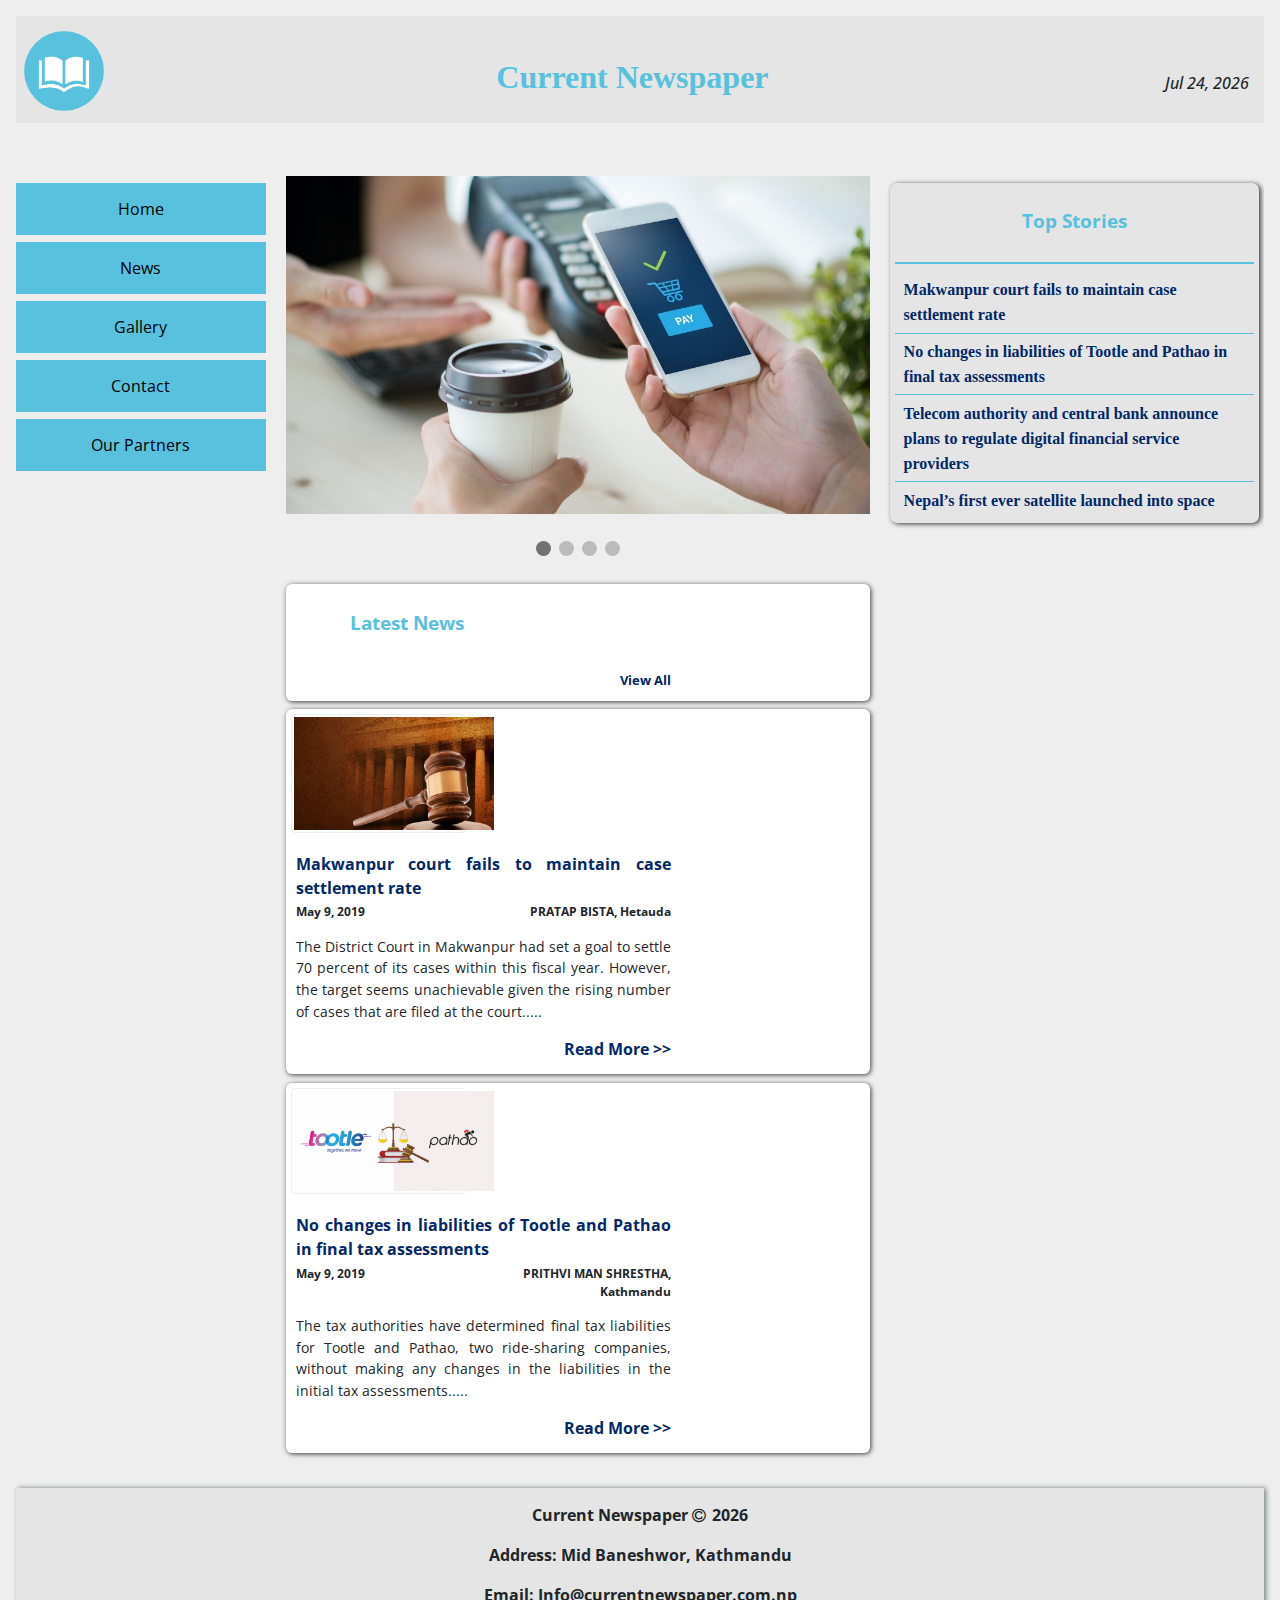
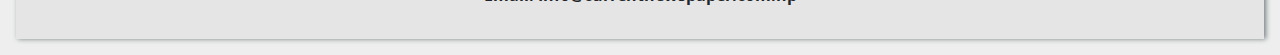
<file: Project/index.html>
<!DOCTYPE html>
<html lang="en">
	<head>
		<meta charset="utf-8">
		<meta name="viewport" content="width=device-width, initial-scale=1, shrink-to-fit=no">
		<title>Home</title>
		<!-- Font -->
		<link href="https://fonts.googleapis.com/css?family=Open+Sans:400,600i,700,800" rel="stylesheet">
		<!-- Font Awesome -->
		<link rel="stylesheet" href="https://cdnjs.cloudflare.com/ajax/libs/font-awesome/4.7.0/css/font-awesome.min.css">

		<link rel="stylesheet" href="styles/style2.css">
	</head>
	<body>
		<header>
		  	<!-- <div id="container"> -->
			<div class="logo">
				<img src="images/logo.png" width="80" alt="">
			</div>
			<div class="title">
<h1 class="text-center font-weight-bold"><a  href="index.html" style="text-decoration: none; color: #58c1de;font-family:  Comic Sans MS">Current Newspaper</a></h1>			</div>
			<div class="todayDate">
				<span class="font-weight-bold font-italic" id="todayDate"></span>
			</div>
			<!-- </div> -->

		</header>

		<section><h6> &nbsp;</h6>
			<aside>
				<div class="menu">
				    <a href="index.html">Home</a>
				    <a href="news.html">News</a>
				    <a href="gallery.html">Gallery</a>
				    <a href="contact.html">Contact</a>
				    <a href="partner.html">Our Partners</a>
				</div>
			</aside>

			<div class="main">
				<div class="news-slider">
				    <div class="slideshow-container">

						<div class="mySlides fade">
						  	<a href="details.html?id=3"><img src="images/news_details_3.jpg" alt="news_details_3.jpg" style="width:100%"></a>
						  	<div class="text">
						  		<!-- <a href="details.html?id=3"><marquee>No changes in liabilities of Tootle and Pathao in final tax assessments</marquee></a> -->
						  	</div>
						</div>

						<div class="mySlides fade">
						  	<a href="details.html?id=3"><img src="images/news_details_3.jpg" alt="news_details_3.jpg" style="width:100%"></a>
						  	<div class="text">
								<!-- <a href="details.html?id=3"><marquee>Telecom authority and central bank announce plans to regulate digital financial service providers</marquee></a> -->
						  	</div>
						</div>

						<div class="mySlides fade">
							<a href="details.html?id=4"><img src="images/news_details_4.jpg" alt="news_details_4.jpg" style="width:100%"></a>
							<div class="text">
								<!-- <a href="details.html?id=4">Nepal’s first ever satellite launched into space</a> -->
							</div>
						</div>

						<div class="mySlides fade">
							<a href="details.html?id=1"><img src="images/no-image.jpg" alt="no-image.jpg" style="width:100%"></a>
							<div class="text">
								<!-- <a href="details.html?id=4">Nepal’s first ever satellite launched into space</a> -->
							</div>
						</div>

					</div>
					<br>

					<div style="text-align:center">
					  	<span class="dot"></span> 
					  	<span class="dot"></span> 
					  	<span class="dot"></span> 
					  	<span class="dot"></span> 
					</div>
				</div>

				<div class="news-list">
					<ul>
						<li>
							<div class="columns">
							  	<div class="left-div2 left-text">
							  		<h3><a style="color: #58c1de; float: right; padding-bottom: 12px;">Latest News</a></h3>
							  	</div>

							  	<div class="right-div right- text-right">
							  		<a href="viewall.html" class="viewAll" >View All</a>
							  	</div>
							</div>
						</li>
						<li>
							<div class="columns">
							  	<div class="left-div left-text">
							    	<img src="images/no-image.jpg" alt="no-image.jpg" width="200">
							  	</div>
							  	<div class="right-div right-text">

							    	<h4>
							    		<a href="details.html?id=1">
							    			Makwanpur court fails to maintain case settlement rate
							    		</a>
							    	</h4>
							    	<h5 class="row">
							    		<span class="col-6 text-left">May 9, 2019</span>
							    		<span class="col-6 text-right">PRATAP BISTA, Hetauda</span>
							    	</h5>

							    	<p>
							    		The District Court in Makwanpur had set a goal to settle 70 percent of its cases within this fiscal year. However, the target seems unachievable given the rising number of cases that are filed at the court.....
							    	</p>

							    	<h4 class="text-right">
							    		<a href="details.html?id=1">
							    			Read More >>
							    		</a>
							    	</h4>
							  	</div>
							</div>
						</li>

						<li>
							<div class="columns">
							  	<div class="left-div left-text">
							    	<img src="images/tootle.png" alt="tootle.png" width="200">
							  	</div>
							  	<div class="right-div right-text">

							    	<h4>
							    		<a href="details.html?id=2">
							    			No changes in liabilities of Tootle and Pathao in final tax assessments
							    		</a>
							    	</h4>
							    	<h5 class="row">
							    		<span class="col-6 text-left">May 9, 2019</span>
							    		<span class="col-6 text-right">PRITHVI MAN SHRESTHA, Kathmandu</span>
							    	</h5>

							    	<p>
							    		The tax authorities have determined final tax liabilities for Tootle and Pathao, two ride-sharing companies, without making any changes in the liabilities in the initial tax assessments.....
							    	</p>

							    	<h4 class="text-right">
							    		<a href="details.html?id=2">
							    			Read More >>
							    		</a>
							    	</h4>
							  	</div>
							</div>
						</li>
					</ul>
				</div>
			</div>

			<div class="right">
				<h3 class="text-center" style="color: #58c1de">Top Stories</h3> 
				<hr>   

				<ul>
					<li>
						<a href="details.html?id=1" style="font-family: cursive">
							Makwanpur court fails to maintain case settlement rate
						</a>
					</li>
					<li>
						<a href="details.html?id=1" style="font-family: cursive">
							No changes in liabilities of Tootle and Pathao in final tax assessments
						</a>
					</li>
					<li>
						<a href="details.html?id=1" style="font-family: cursive">
							Telecom authority and central bank announce plans to regulate digital financial service providers
						</a>
					</li>
					<li>
						<a href="details.html?id=1" style="font-family: cursive">
							Nepal’s first ever satellite launched into space
						</a>
					</li>
				</ul>
			
			</div>
		</section>

		<footer>
			<div class="footer-content">
				Current Newspaper <i class="fa fa-copyright"></i><span id="currentYear"></span>
				<p>Address: Mid Baneshwor, Kathmandu</p>
            <p>Email: Info@currentnewspaper.com.np</p>
			</div> 
		</footer>

		<script src="scripts/script.js"></script>
	</body>
</html>
</file>
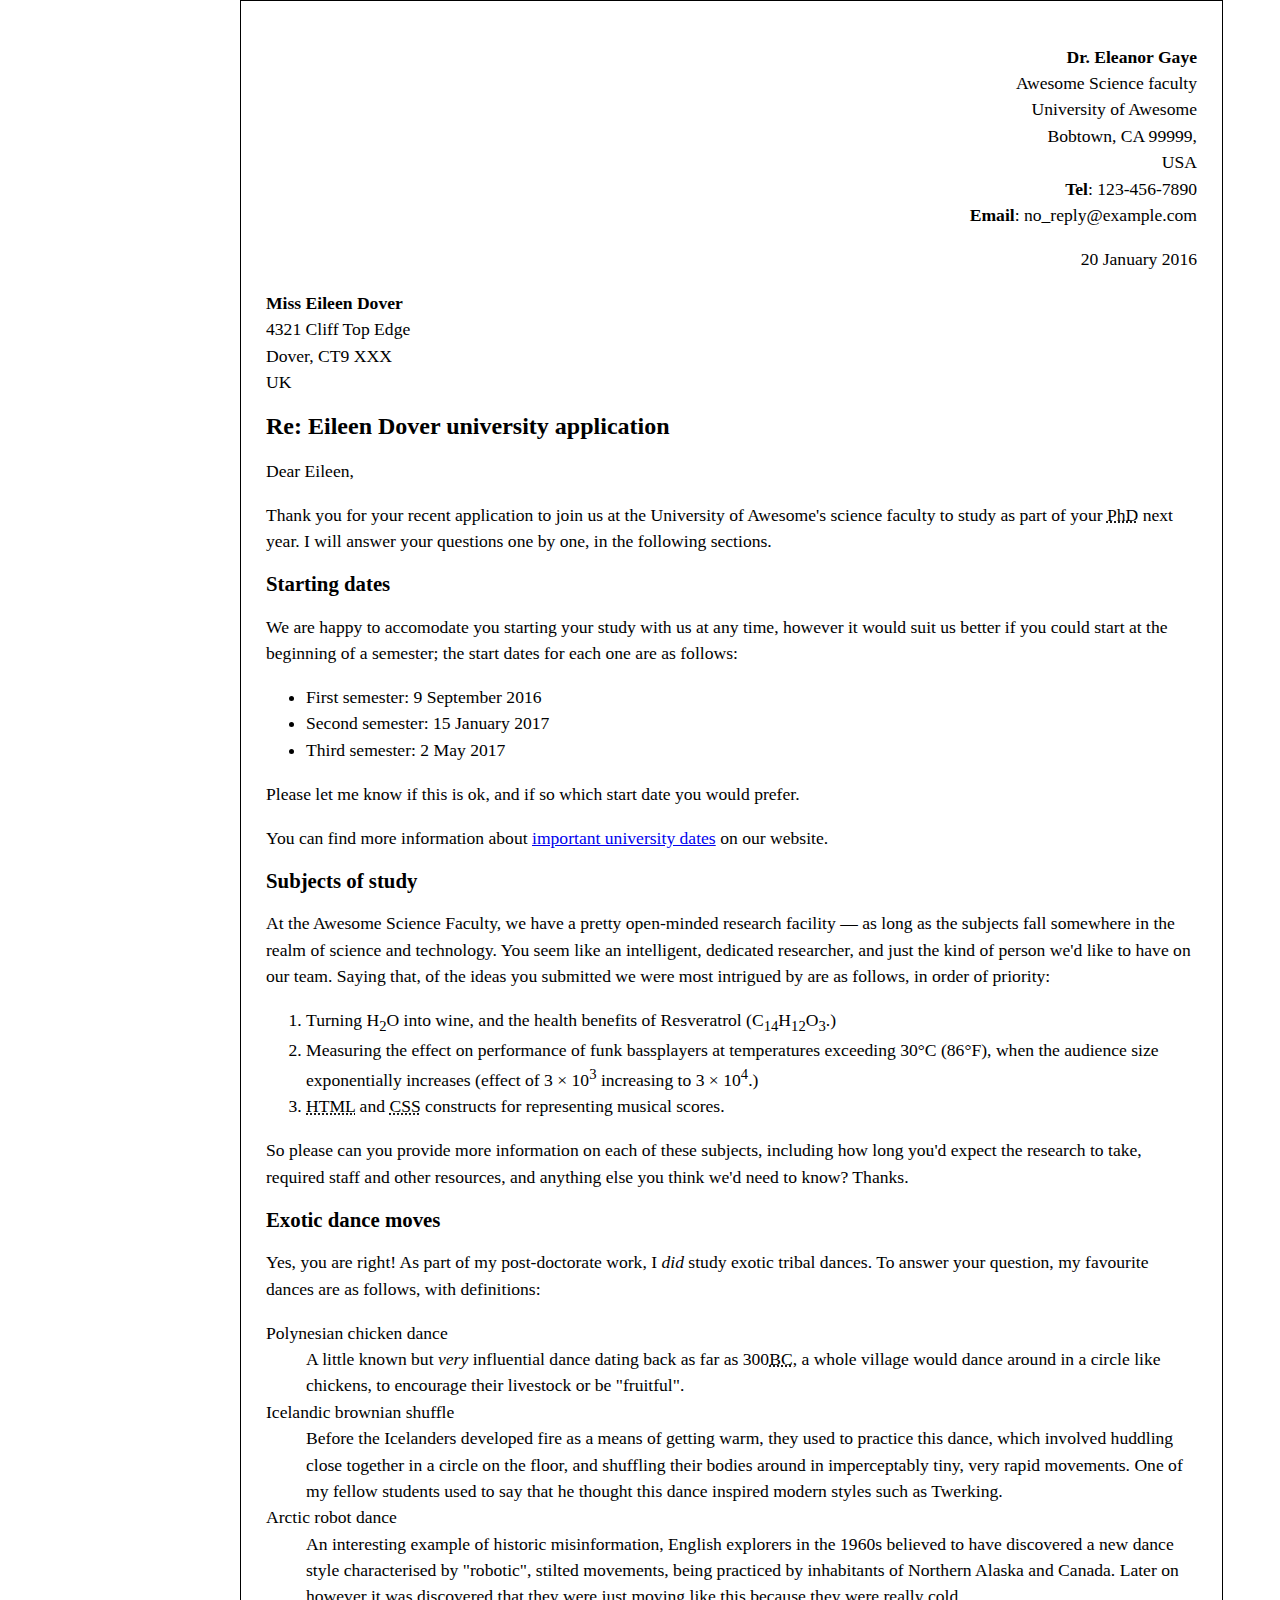
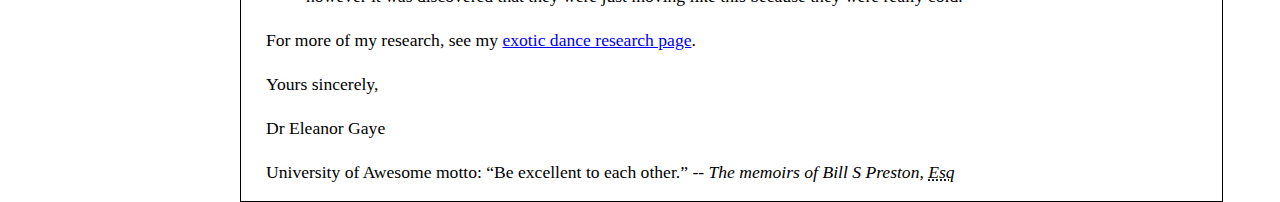
<file: Assessments/1.Marking up a letter/index.html>
<!DOCTYPE html>
<html lang="en-US">
  <head>
    <meta charset="utf-8">
    <meta name="author" content="Dr. Eleanor Gaye">
	<link href="style.css" rel="stylesheet" type="text/css">
    <title>Awesome science application correspondance</title>
    </head>
  	<body>
      <div class="container">
      <p class="sender-column">
    <strong>Dr. Eleanor Gaye</strong><br>
    Awesome Science faculty<br>
    University of Awesome<br>
    Bobtown, CA 99999,<br>
    USA
    <br><strong>Tel</strong>: 123-456-7890<br>
    <strong>Email</strong>: no_reply@example.com
  </p>
    <p class="sender-column"><time datetime="2016-01-20">20 January 2016</time></p>
    <p>
    <strong>Miss Eileen Dover</strong><br>
    4321 Cliff Top Edge<br>
    Dover, CT9 XXX<br>
    UK
  </p>

    <h1>Re: Eileen Dover university application</h1>
    <p>Dear Eileen,</p>
    <p>Thank you for your recent application to join us at the University of Awesome's science faculty to study as part of your <abbr title="Doctor of Philosophy">PhD</abbr> next year. I will answer your questions one by one, in the following sections.</p>
    <h2>Starting dates</h2>
    <p>We are happy to accomodate you starting your study with us at any time, however it would suit us better if you could start at the beginning of a semester; the start dates for each one are as follows:</p>
    <ul>
      <li>First semester: <time datetime="2016-09-09">9 September 2016</time></li>
      <li>Second semester: <time datetime="2017-01-15">15 January 2017</time></li>
      <li>Third semester: <time datetime="2017-05-02">2 May 2017</time></li>
    </ul>
    <p>Please let me know if this is ok, and if so which start date you would prefer.</p>
    <p>You can find more information about <a href="http://www.example.com" title="table of awesome university important dates">important university dates</a> on our website.</p>
    
	<h2>Subjects of study</h2>
    <p>At the Awesome Science Faculty, we have a pretty open-minded research facility — as long as the subjects fall somewhere in the realm of science and technology. You seem like an intelligent, dedicated researcher, and just the kind of person we'd like to have on our team. Saying that, of the ideas you submitted we were most intrigued by are as follows, in order of priority:</p>
    <ol>
      <li>Turning H<sub>2</sub>O into wine, and the health benefits of Resveratrol (C<sub>14</sub>H<sub>12</sub>O<sub>3</sub>.)</li>
      <li>Measuring the effect on performance of funk bassplayers at temperatures exceeding 30°C (86°F), when the audience size exponentially increases (effect of 3 × 10<sup>3</sup> increasing to 3 × 10<sup>4</sup>.)</li>
      <li><abbr title="HyperText Markup Language">HTML</abbr> and <abbr title="Cascading Style Sheets">CSS</abbr> constructs for representing musical scores.</li>
    </ol>
    <p>So please can you provide more information on each of these subjects, including how long you'd expect the research to take, required staff and other resources, and anything else you think we'd need to know? Thanks.</p>

    <h2>Exotic dance moves</h2>
    <p>Yes, you are right! As part of my post-doctorate work, I <em>did</em> study exotic tribal dances. To answer your question, my favourite dances are as follows, with definitions:</p>
    <dl>
      <dt>Polynesian chicken dance</dt>
      <dd>A little known but <em>very</em> influential dance dating back as far as 300<abbr title="Before Christ">BC</abbr>, a whole village would dance around in a circle like chickens, to encourage their livestock or be "fruitful".</dd>
      <dt>Icelandic brownian shuffle</dt>
      <dd>Before the Icelanders developed fire as a means of getting warm, they used to practice this dance, which involved huddling close together in a circle on the floor, and shuffling their bodies around in imperceptably tiny, very rapid movements. One of my fellow students used to say that he thought this dance inspired modern styles such as Twerking.</dd>
      <dt>Arctic robot dance</dt>
      <dd>An interesting example of historic misinformation, English explorers in the 1960s believed to have discovered a new dance style characterised by "robotic", stilted movements, being practiced by inhabitants of Northern Alaska and Canada. Later on however it was discovered that they were just moving like this because they were really cold.</dd>
    </dl>
    <p>For more of my research, see my <a href="htp://www.example.com" title="Dr Gaye's exotic dance research">exotic dance research page</a>.</p>
    <p>Yours sincerely,</p>
    <p>Dr Eleanor Gaye</p>
   <p>University of Awesome motto: <q>Be excellent to each other.</q> -- <cite>The memoirs of Bill S Preston, <abbr title="Esquire">Esq</abbr></cite></p>
 </div>
  </body>
</html>
</file>
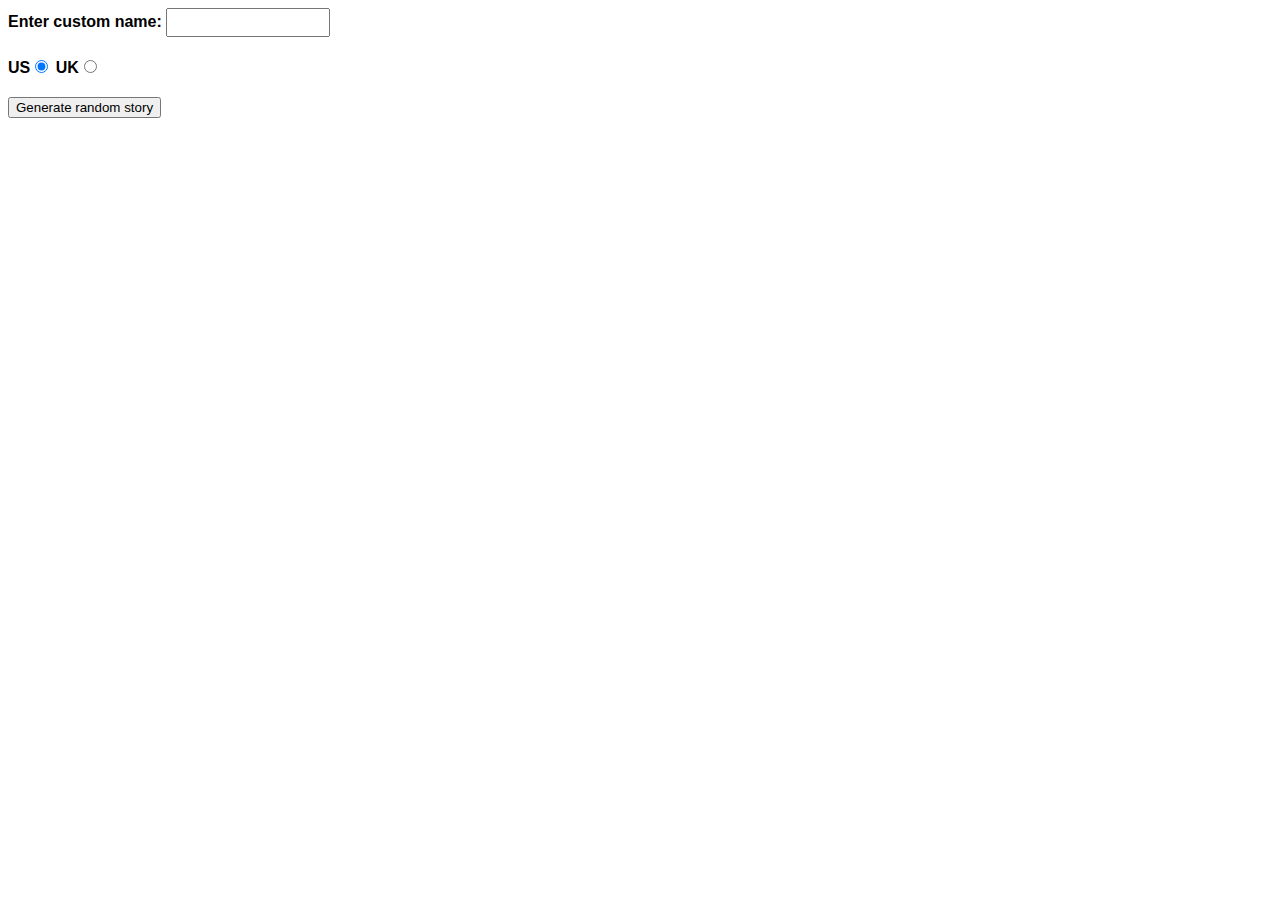
<file: Assessments/10.Silly Story Generator/index.html>
<!DOCTYPE html>
<html>
  <head>
    <meta charset="utf-8">
    <meta http-equiv="X-UA-Compatible" content="IE=edge,chrome=1">
    <meta name="viewport" content="width=device-width">

    <title>Silly story generator</title>

    <style>
    body {
      font-family: helvetica, sans-serif;
      width: 350px;
    }
    label {
      font-weight: bold;  
    }
    div {
      padding-bottom: 20px;
    }
    input[type="text"] {
      padding: 5px;
      width: 150px;
    }
    p {
      background: #FFC125;
      color: #5E2612;
      padding: 10px;
      visibility: hidden;
    }
    </style>
  </head>

  <body>
    <div>
      <label for="customname">Enter custom name:</label>
      <input id="customname" type="text" placeholder="">
    </div>
    <div>
      <label for="us">US</label><input id="us" type="radio" name="ukus" value="us" checked>
      <label for="uk">UK</label><input id="uk" type="radio" name="ukus" value="uk">
    </div>
    <div>
      <button class="randomize">Generate random story</button>
    </div>
    <!-- Thanks a lot to Willy Aguirre for his help with the code for this assessment -->
    <p class="story"></p>
    

<script src="main.js"></script>    
  </body>
</html>
</file>
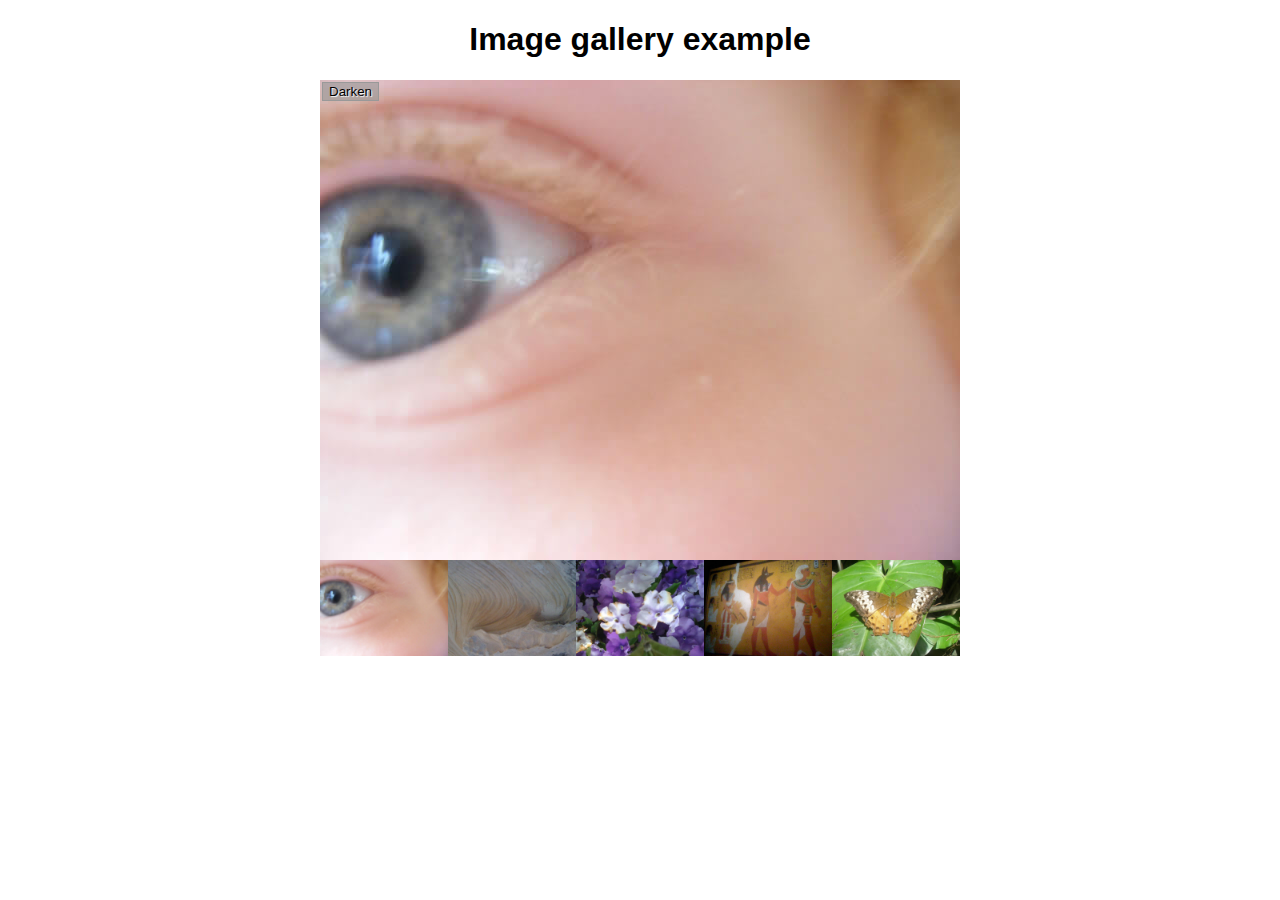
<file: Assessments/11.Image Gallery/index.html>
<!DOCTYPE html>
<html>
  <head>
    <meta charset="utf-8">

    <title>Image gallery</title>

    <link rel="stylesheet" href="style.css">
    
  </head>

  <body>
    <h1>Image gallery example</h1>

    <div class="full-img">
      <img class="displayed-img" src="images/pic1.jpg">
      <div class="overlay"></div>
      <button class="dark">Darken</button>
    </div>

    <div class="thumb-bar">


    </div>
    <script src="main.js"></script>
  </body>
</html>
</file>
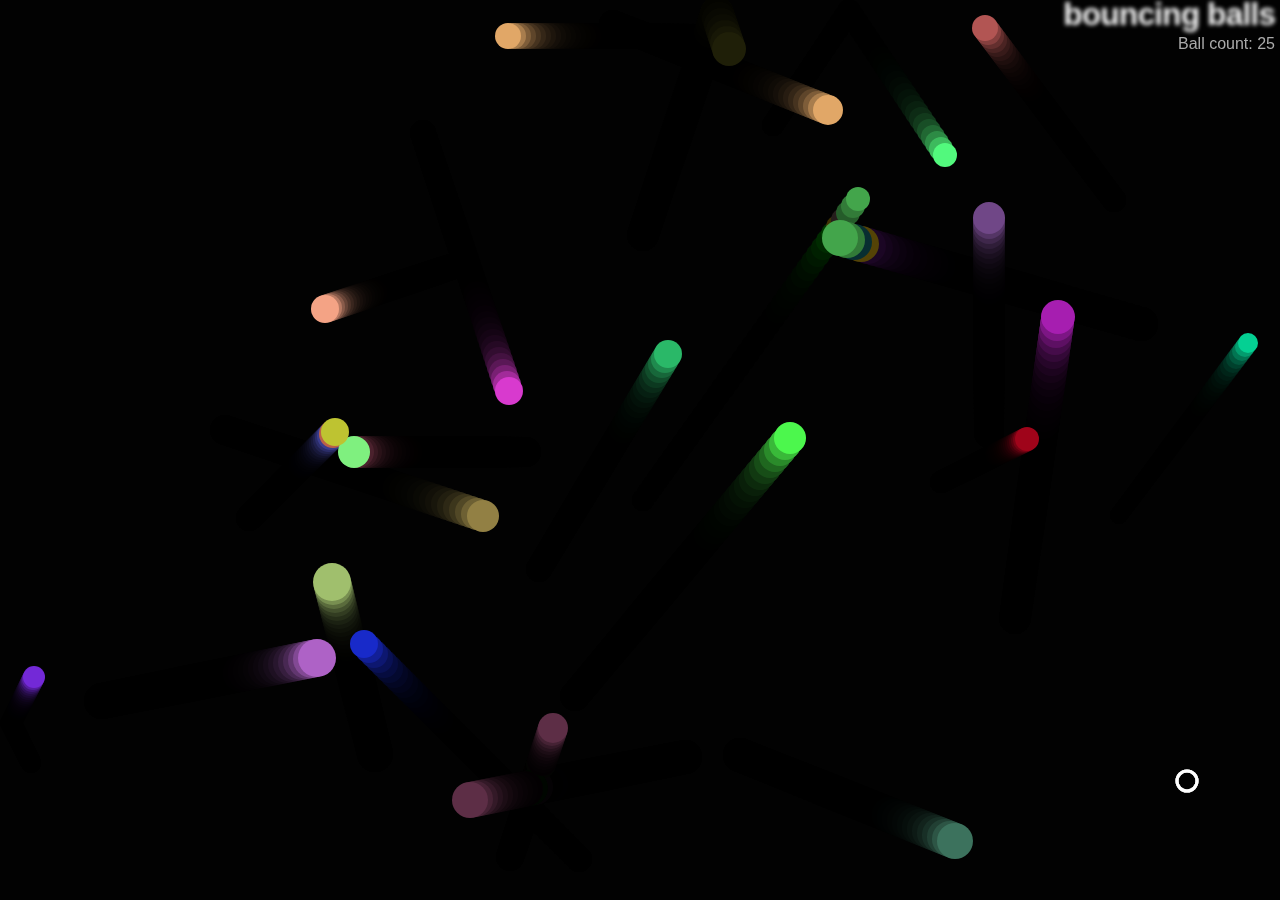
<file: Assessments/12.Adding features to our bouncing ball demo/index.html>
<!DOCTYPE html>
<html>
  <head>
    <meta charset="utf-8">
    <title>Bouncing balls</title>
    <link rel="stylesheet" href="style.css">
  </head>

  <body>
    <h1>bouncing balls</h1>
    <p>Ball count: </p>
    <canvas></canvas>

    <script src="main.js"></script>
  </body>
</html>
</file>
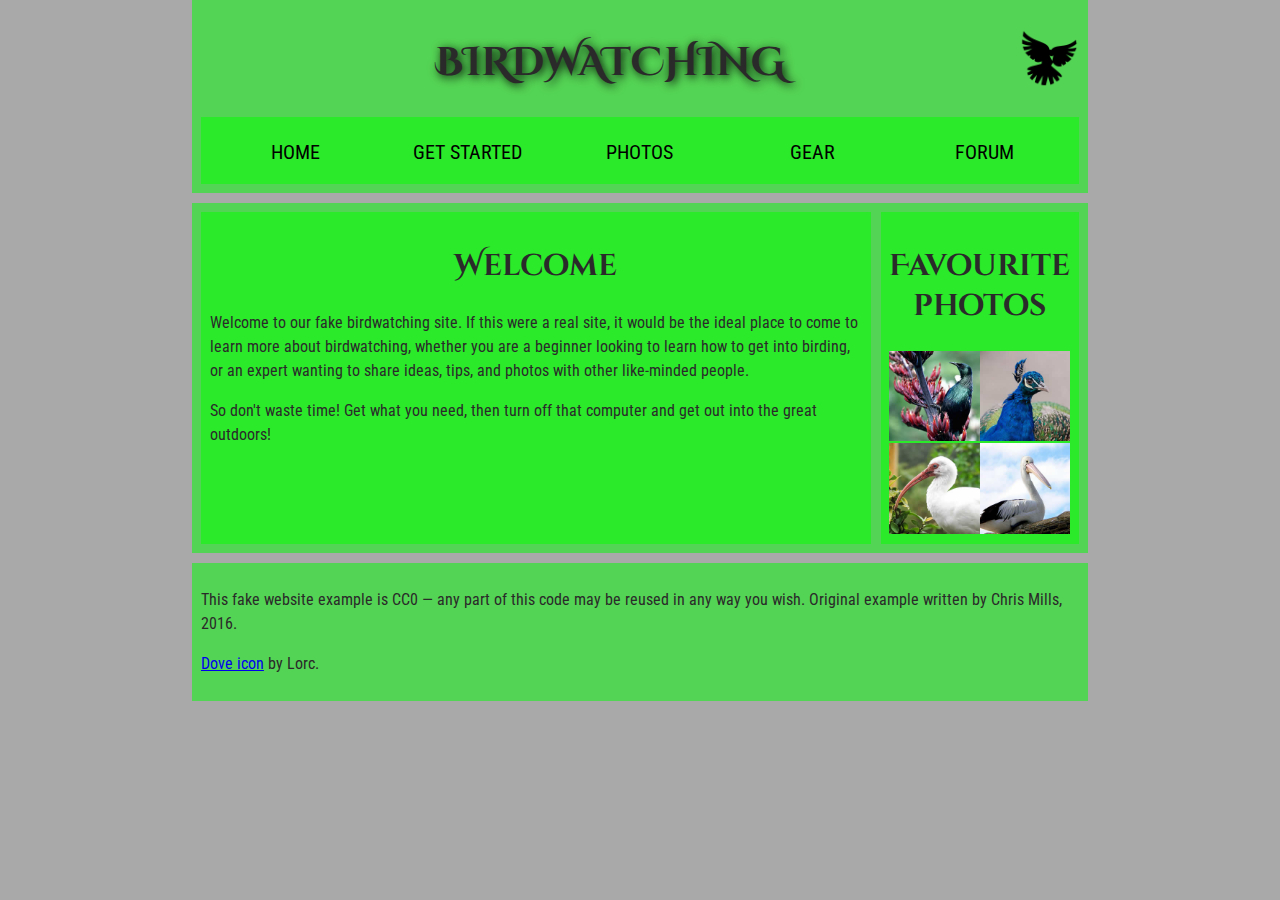
<file: Assessments/2.Structuring a page of content/index.html>
<!DOCTYPE html>
<html>
  <head>
    <meta charset="utf-8">
    <title>Birdwatching</title>
    <link href="https://fonts.googleapis.com/css?family=Roboto+Condensed:300|Cinzel+Decorative:700" rel="stylesheet">
	<link href="style.css" rel="stylesheet" type="text/css">
    <!--[if lt IE 9]>
      <script src="//html5shiv.googlecode.com/svn/trunk/html5.js"></script>
    <![endif]-->
  </head>

  <body>
	<header>
      <h1>Birdwatching</h1>
      <img src="dove.png" alt="a simple dove logo">
<nav>

      <ul>
        <li><span>Home</span></li>
        <li><a href="#">Get started</a></li>
        <li><a href="#">Photos</a></li>
        <li><a href="#">Gear</a></li>
        <li><a href="#">Forum</a></li>
      </ul>
	  </nav>

</header>
<main>
<section>
      <h2>Welcome</h2>

      <p>Welcome to our fake birdwatching site. If this were a real site, it would be the ideal place to come to learn more about birdwatching, whether you are a beginner looking to learn how to get into birding, or an expert wanting to share ideas, tips, and photos with other like-minded people.</p>

      <p>So don't waste time! Get what you need, then turn off that computer and get out into the great outdoors!</p>
</section>
<aside>
      <h2>Favourite photos</h2>

      <a href="favorite-1.jpg"><img src="favorite-1_th.jpg" alt="Small black bird, black claws, long black slender beak, links to larger version of the image"></a>
      <a href="favorite-2.jpg"><img src="favorite-2_th.jpg" alt="Top half of a pretty bird with bright blue plumage on neck, light colored beak, blue headdress, links to larger version of the image"></a>
      <a href="favorite-3.jpg"><img src="favorite-3_th.jpg" alt="Top half of a large bird with white plumage, very long curved narrow light colored break, links to larger version of the image"></a>
      <a href="favorite-4.jpg"><img src="favorite-4_th.jpg" alt="Large bird, mostly white plumage with black plumage on back and rear, long straight white beak, links to larger version of the image"></a>
</aside>
</main>

<footer>
      <p>This fake website example is CC0 — any part of this code may be reused in any way you wish. Original example written by Chris Mills, 2016.</p>

      <p><a href="http://game-icons.net/lorc/originals/dove.html">Dove icon</a> by Lorc.</p>
</footer>
</body>
</html>
</file>
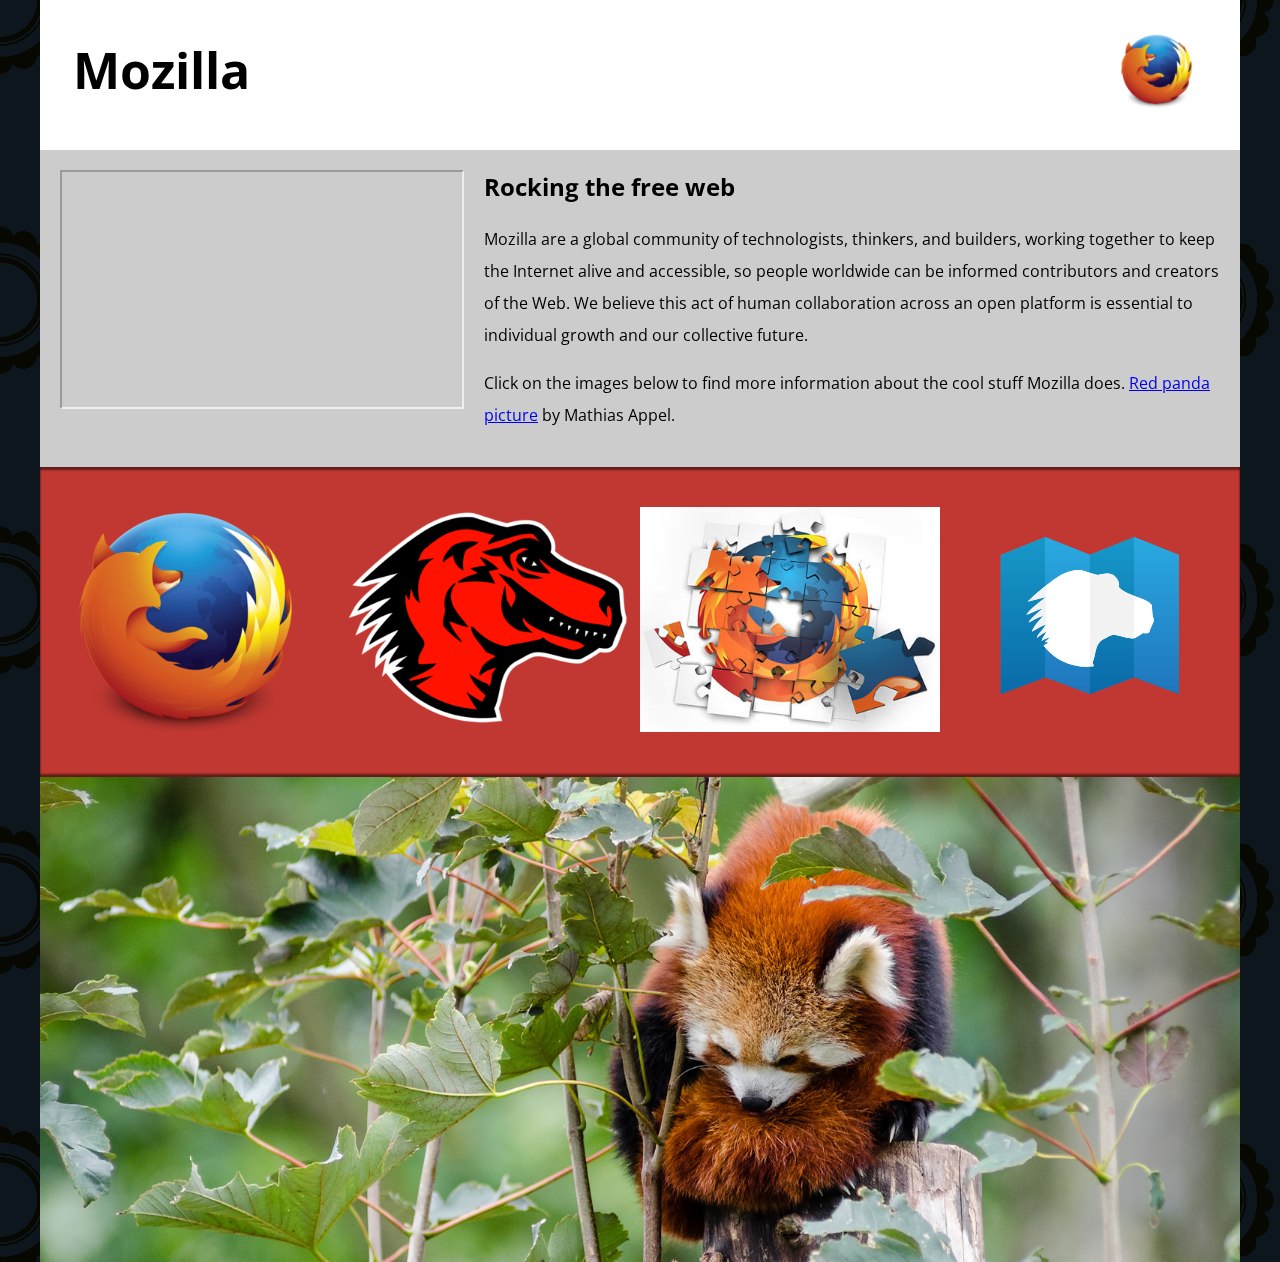
<file: Assessments/3.Mozilla Splash Page/index.html>
<!DOCTYPE html>
<html>
  <head>
    <meta charset="utf-8">
    <meta name="viewport" content="width=device-width">
    <title>Mozilla splash page</title>
    <link href='https://fonts.googleapis.com/css?family=Open+Sans:400,700' rel='stylesheet' type='text/css'>
    <style>
      /* header and body setup */
      html {
        font-family: 'Open Sans', sans-serif;
        background: url(pattern.png);
      }
      body {
        width: 100%;
        max-width: 1200px;
        margin: 0 auto;
        background-color: white;
        position: relative;
      }
      /* Header styling */
      header {
        height: 150px;
      }
      header img {
        width: 100px;
        position: absolute;
        right: 32.5px;
        top: 32.5px;
      }
      h1 {
        font-size: 50px;
        line-height: 140px;
        margin: 0 0 0 32.5px;
      }
      /* main section and video styling */
      main {
        background: #ccc;
      }
      article {
        padding: 20px;
      }
      h2 {
        margin-top: 0;
      }
      p {
        line-height: 2;
      }
      iframe {
        float: left;
        margin: 0 20px 20px 0;
        max-width: 100%;
      }
      /* further info links */
      .further-info {
        clear: left;
        padding: 40px 0;
        background: #c13832;
        box-shadow: inset 0 3px 2px rgba(0,0,0,0.5),
                    inset 0 -3px 2px rgba(0,0,0,0.5);
      }
      .further-info a {
        width: 25%;
        display: block;
        float: left;
      }
      .further-info img {
        max-width: 100%;
      }
      .clearfix {
        clear: both;
      }
      /* Red panda image */
      .red-panda img {
        display: block;
        max-width: 100%;
      }
    </style>
  </head>
  <body>
    <header>
      <h1>Mozilla</h1>
      <img src="firefoxlogo120.png" alt="Small Firefox120px logo">
    </header>

    <main>
      <article>
        <iframe width="400" height="235" src="https://www.youtube.com/embed/ojcNcvb1olg"></iframe>
        <h2>Rocking the free web</h2>

        <p>Mozilla are a global community of technologists, thinkers, and builders, working together to keep the Internet alive and accessible, so people worldwide can be informed contributors and creators of the Web. We believe this act of human collaboration across an open platform is essential to individual growth and our collective future.</p>

        <p>Click on the images below to find more information about the cool stuff Mozilla does. <a href="https://www.flickr.com/photos/mathiasappel/21675551065/">Red panda picture</a> by Mathias Appel.</p>
      </article>

      <div class="further-info">
        <a href="https://www.mozilla.org/en-US/firefox/new/">
          <img src="firefoxlogo400.png" alt="Download Firefox"
               srcset="firefoxlogo120.png 120w,
                       firefoxlogo400.png 400w"
               sizes="(max-width: 480px) 120px,400px">
        </a>
        <a href="https://www.mozilla.org/">
          <img src="mozilladinohead400.png" alt="more about Mozilla"
               srcset="mozilladinohead120.png 120w,
                       mozilladinohead400.png 400w"
               sizes="(max-width: 480px) 120px,400px">
        </a>
        <a href="https://addons.mozilla.org/">
          <img src="firefoxaddons400.jpg" alt="Firefox with add-ons"
               srcset="firefoxaddons120.jpg 120w,
                       firefoxaddons400.jpg 400w"
               sizes="(max-width: 480px) 120px,400px">
        </a>
        <a href="https://developer.mozilla.org/en-US/">
          <img src="mdn.svg" alt="Learn web development with MDN">
        </a>
        <div class="clearfix"></div>
      </div>

      <div class="red-panda">


        <picture>
          <source media="(max-width: 600px)" srcset="red-panda-600px.jpg">
          <img src="red-panda.jpg" alt="red panda">
        </picture>
      </div>

    </main>
  </body>
</html>
</file>
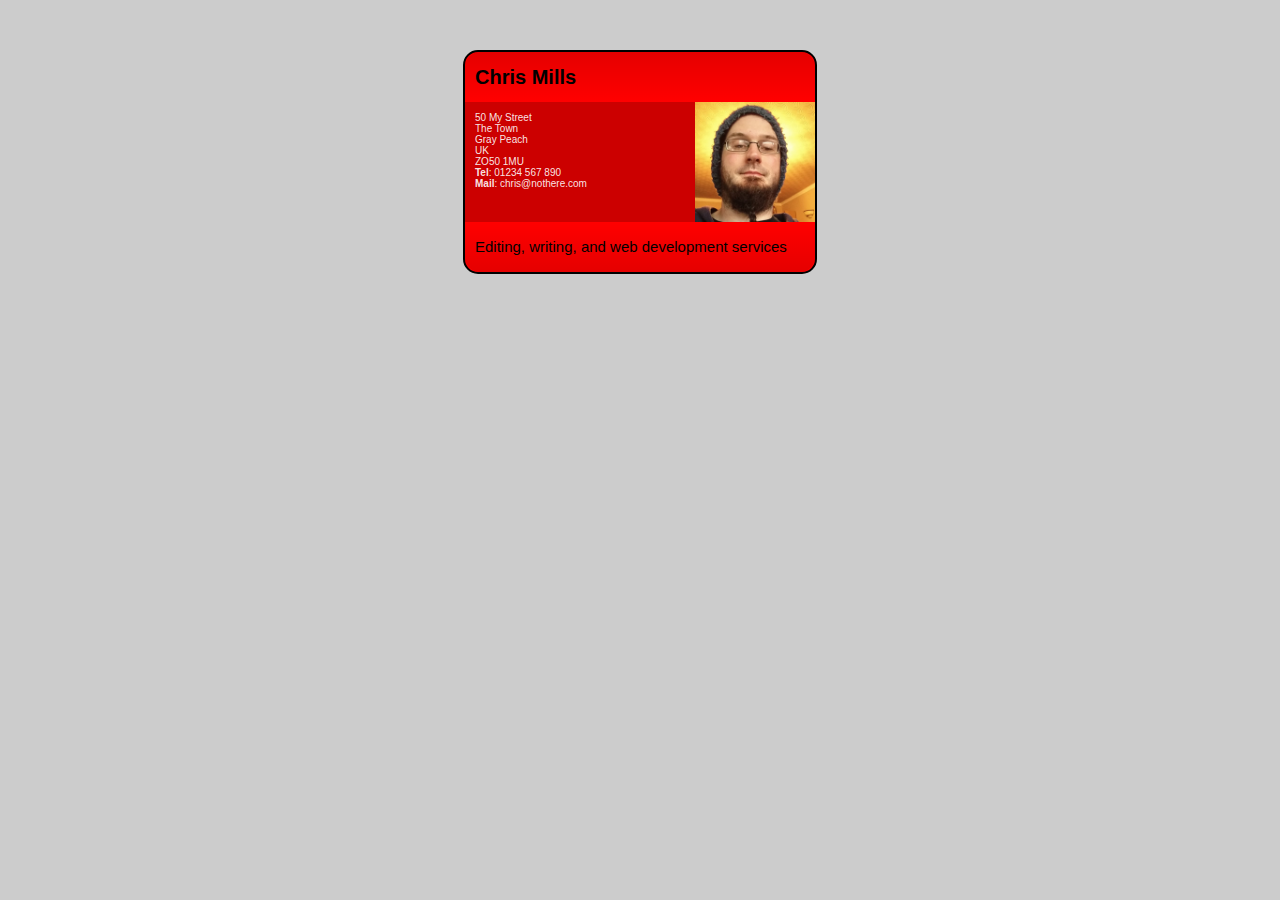
<file: Assessments/5.Fundamental Css Comprehension/index.html>
<!DOCTYPE html>
<html>
  <head>
    <meta charset="utf-8">
    <title>Fundamental CSS comprehension</title>
	<link href="style.css" rel="stylesheet" type="text/css">
  </head>
  <body>

  <section class="card">
    <header>
      <h2>Chris Mills</h2>
    </header>
    <article>
      <img src="chris.jpg" alt="A picture of Chris - a man with glasses, a beard, and a silly wooly hat">
      <p>50 My Street</br>
         The Town<br>
         Gray Peach<br>
         UK<br>
         ZO50 1MU<br>
        <strong>Tel</strong>: 01234 567 890<br>
        <strong>Mail</strong>: chris@nothere.com</p>
    </article>
    <footer>
      <p>Editing, writing, and web development services</p>
    </footer>
  </section>

  </body>
</html>
</file>
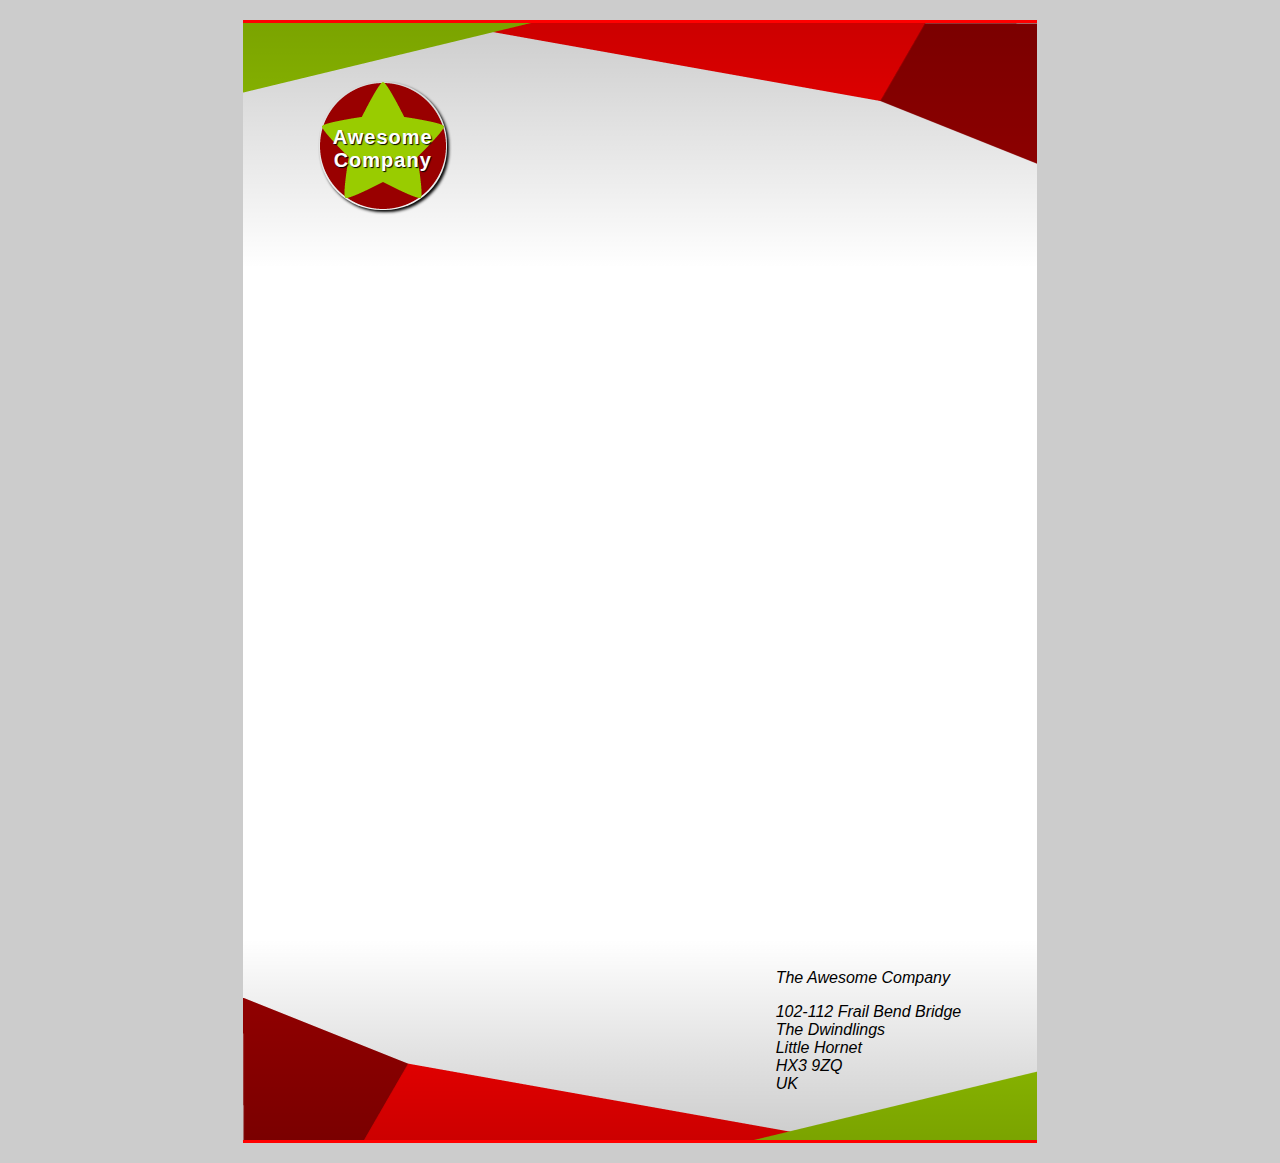
<file: Assessments/7.Creating Fancy LetterHeaded paper/index.html>
<!DOCTYPE html>
<html>
  <head>
    <meta charset="utf-8">
    <title>Fancy letterheaded paper</title>
    <link href="style.css" rel="stylesheet" type="text/css">
  </head>
  <body>

    <article>
      <h1>Awesome<br>Company</h1>

      <address>
        <p>The Awesome Company</p>
        <p>102-112 Frail Bend Bridge<br>
        The Dwindlings<br>
        Little Hornet<br>
        HX3 9ZQ<br>
        UK</p>
      </address>
    </article>
  </body>
</html>
</file>
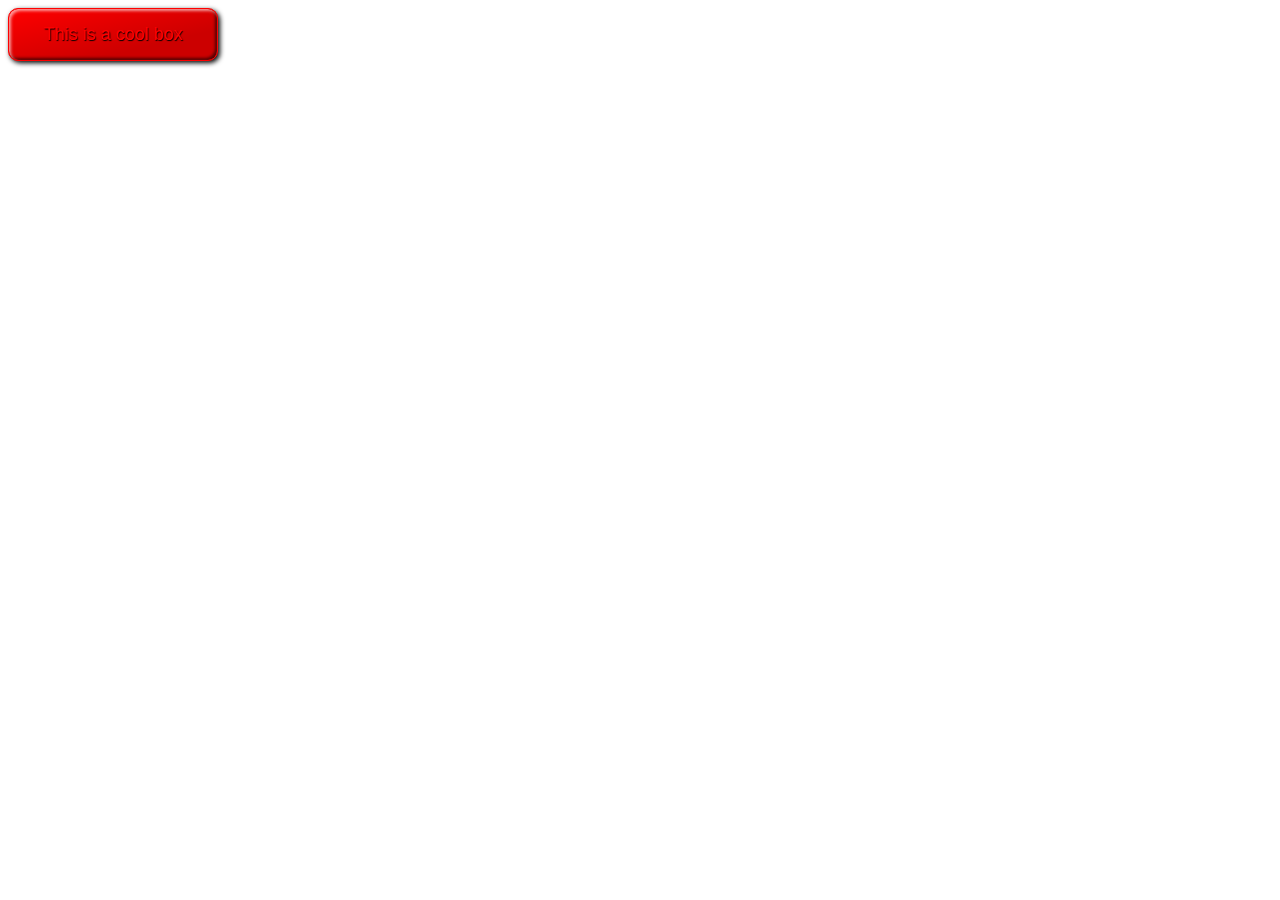
<file: Assessments/8.A cool looking box/index.html>
<!DOCTYPE html>
<html>
  <head>
    <meta charset="utf-8">
    <title>Cool box</title>
    <link href="style.css" rel="stylesheet" type="text/css">
  </head>
  <body>
      <p>This is a cool box</p>
  </body>
</html>
</file>
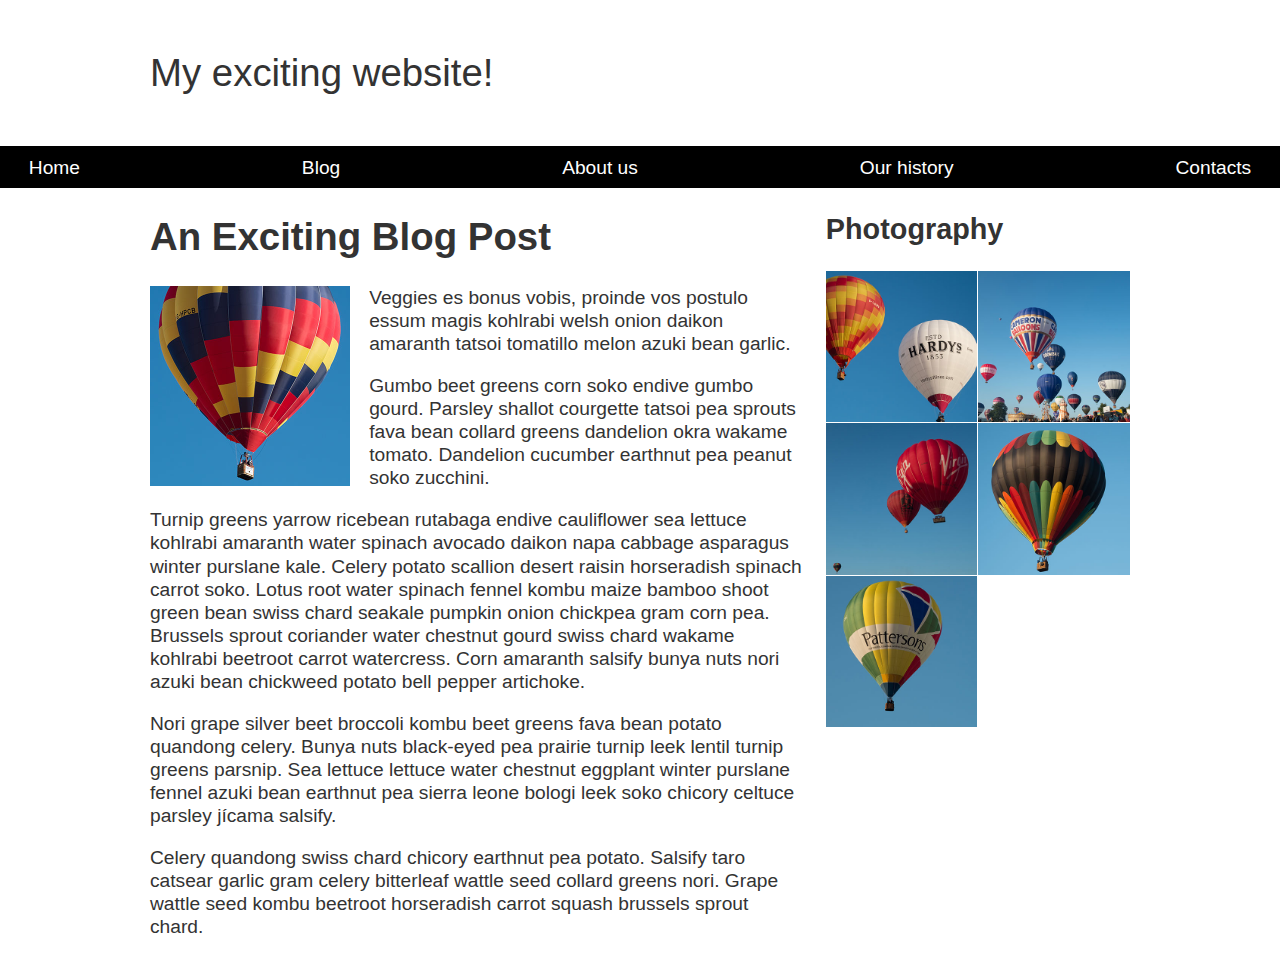
<file: Assessments/9.Fundamental Layout Comprehension/index.html>
<!DOCTYPE html>
<html>

<head>
  <meta charset="utf-8">
  <title>Layout Task</title>
  <link href="styles.css" rel="stylesheet" type="text/css">
</head>

<body>

  <div class="logo">
    My exciting website!
  </div>

  <nav>
    <ul>
      <li>
        <a href="">Home</a>
      </li>
      <li>
        <a href="">Blog</a>
      </li>
      <li>
        <a href="">About us</a>
      </li>
      <li>
        <a href="">Our history</a>
      </li>
      <li>
        <a href="">Contacts</a>
      </li>
    </ul>
  </nav>

  <main class="grid">
    <article>
      <h1>
        An Exciting Blog Post
      </h1>
      <img src="images/balloon-sq6.jpg" alt="placeholder" class="feature">
      <p>Veggies es bonus vobis, proinde vos postulo essum magis kohlrabi welsh onion daikon amaranth tatsoi tomatillo melon
        azuki bean garlic.</p>

      <p>Gumbo beet greens corn soko endive gumbo gourd. Parsley shallot courgette tatsoi pea sprouts fava bean collard greens
        dandelion okra wakame tomato. Dandelion cucumber earthnut pea peanut soko zucchini.</p>

      <p>Turnip greens yarrow ricebean rutabaga endive cauliflower sea lettuce kohlrabi amaranth water spinach avocado daikon
        napa cabbage asparagus winter purslane kale. Celery potato scallion desert raisin horseradish spinach carrot soko.
        Lotus root water spinach fennel kombu maize bamboo shoot green bean swiss chard seakale pumpkin onion chickpea gram
        corn pea. Brussels sprout coriander water chestnut gourd swiss chard wakame kohlrabi beetroot carrot watercress.
        Corn amaranth salsify bunya nuts nori azuki bean chickweed potato bell pepper artichoke.</p>

      <p>Nori grape silver beet broccoli kombu beet greens fava bean potato quandong celery. Bunya nuts black-eyed pea prairie
        turnip leek lentil turnip greens parsnip. Sea lettuce lettuce water chestnut eggplant winter purslane fennel azuki
        bean earthnut pea sierra leone bologi leek soko chicory celtuce parsley jícama salsify.</p>

      <p>Celery quandong swiss chard chicory earthnut pea potato. Salsify taro catsear garlic gram celery bitterleaf wattle
        seed collard greens nori. Grape wattle seed kombu beetroot horseradish carrot squash brussels sprout chard.</p>

    </article>

    <aside>
      <h2>
        Photography
      </h2>
      <ul class="photos">
        <li>
          <img src="images/balloon-sq1.jpg" alt="placeholder">
        </li>
        <li>
          <img src="images/balloon-sq2.jpg" alt="placeholder">
        </li>
        <li>
          <img src="images/balloon-sq3.jpg" alt="placeholder">
        </li>
        <li>
          <img src="images/balloon-sq4.jpg" alt="placeholder">
        </li>
        <li>
          <img src="images/balloon-sq5.jpg" alt="placeholder">
        </li>
      </ul>

    </aside>
  </main>

</body>

</html>
</file>
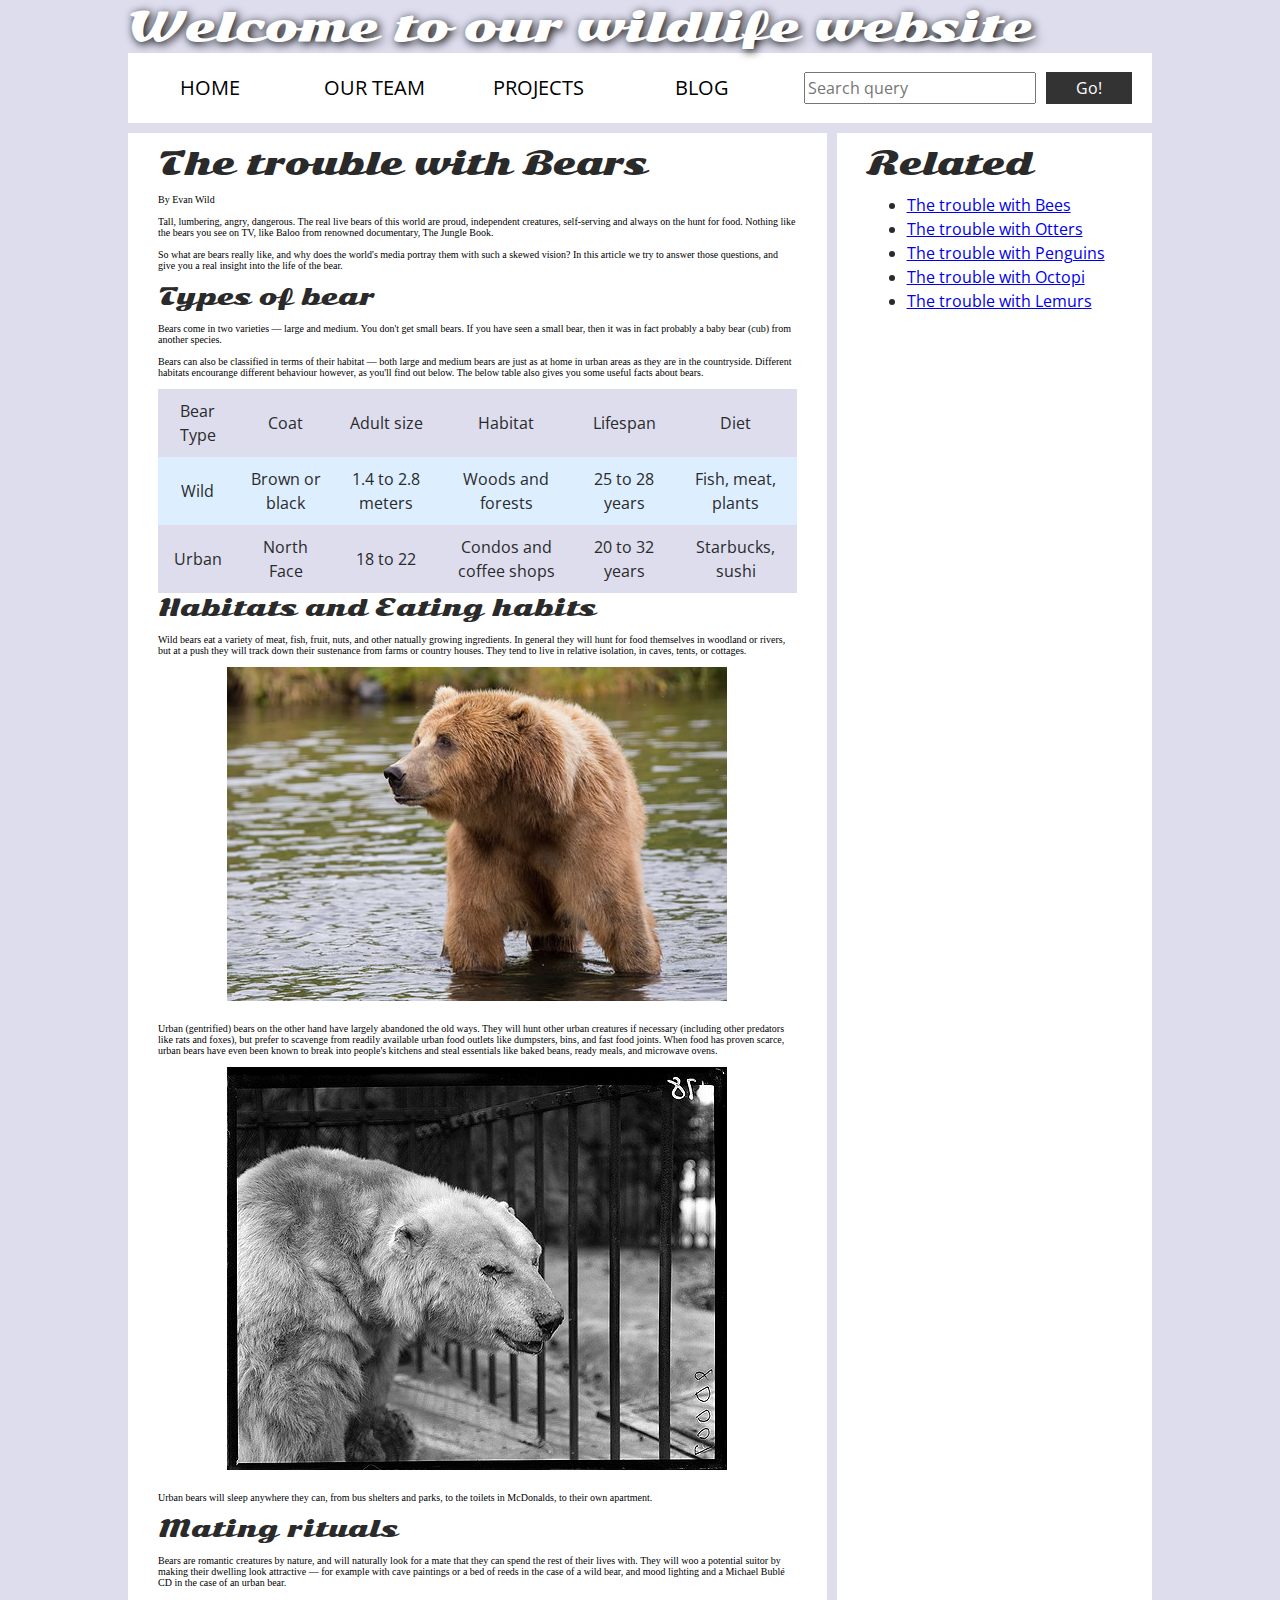
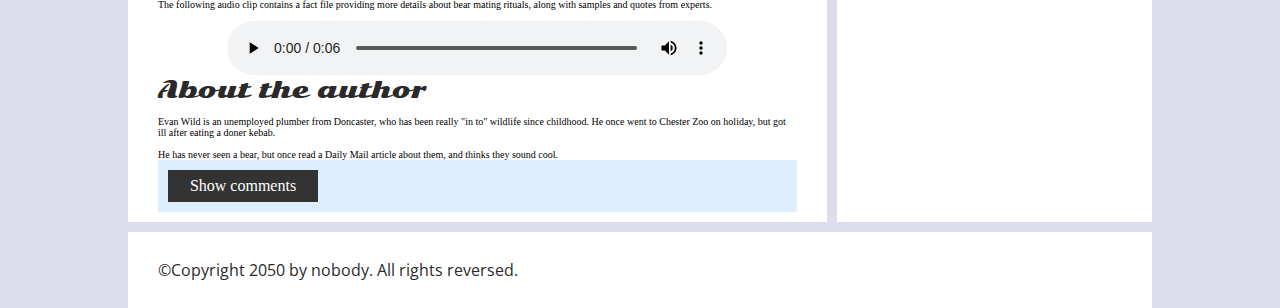
<file: Assessments/Accessibility Troubleshoot/index.html>
<!DOCTYPE html>
<html>
  <head>
    <meta charset="utf-8">

    <title>Accessibility assessment</title>
    <link href="https://fonts.googleapis.com/css?family=Open+Sans+Condensed:300|Sonsie+One" rel="stylesheet" type="text/css">
    <link rel="stylesheet" href="style.css">

    <!-- the below three lines are a fix to get HTML5 semantic elements working in old versions of Internet Explorer-->
    <!--[if lt IE 9]>
      <script src="http://html5shiv.googlecode.com/svn/trunk/html5.js"></script>
    <![endif]-->
  </head>

  <body>
    <div class="header">
      <font size="7">Welcome to our wildlife website</font>
    </div>

    <div class="nav">
      <ul>
        <li><a href="#">Home</a></li>
        <li><a href="#">Our team</a></li>
        <li><a href="#">Projects</a></li>
        <li><a href="#">Blog</a></li>
      </ul>

      <form class="search">
        <input type="search" name="q" placeholder="Search query">
        <input type="submit" value="Go!">
      </form>
    </div>

    <main>
      <article>
        <font size="6">The trouble with Bears</font>
        <br><br>
        By Evan Wild
        <br><br>
        Tall, lumbering, angry, dangerous. The real live bears of this world are proud, independent creatures, self-serving and always on the hunt for food. Nothing like the bears you see on TV, like Baloo from renowned documentary, The Jungle Book.
        <br><br>
        So what are bears really like, and why does the world's media portray them with such a skewed vision? In this article we try to answer those questions, and give you a real insight into the life of the bear.
        <br><br>
        <font size="5">Types of bear</font>
        <br><br>
        Bears come in two varieties — large and medium. You don't get small bears. If you have seen a small bear, then it was in fact probably a baby bear (cub) from another species.
        <br><br>
        Bears can also be classified in terms of their habitat — both large and medium bears are just as at home in urban areas as they are in the countryside. Different habitats encourange different behaviour however, as you'll find out below. The below table also gives you some useful facts about bears.
        <br><br>
        <table>
          <thead>
            <tr>
              <td>Bear Type</td>
              <td>Coat</td>
              <td>Adult size</td>
              <td>Habitat</td>
              <td>Lifespan</td>
              <td>Diet</td>
            </tr>
          </thead>
          <tbody>
            <tr>
              <td>Wild</td>
              <td>Brown or black</td>
              <td>1.4 to 2.8 meters</td>
              <td>Woods and forests</td>
              <td>25 to 28 years</td>
              <td>Fish, meat, plants</td>
            </tr>
            <tr>
              <td>Urban</td>
              <td>North Face</td>
              <td>18 to 22</td>
              <td>Condos and coffee shops</td>
              <td>20 to 32 years</td>
              <td>Starbucks, sushi</td>
            </tr>
          </tbody>
        </table>

        <font size="5">Habitats and Eating habits</font>
        <br><br>
        Wild bears eat a variety of meat, fish, fruit, nuts, and other natually growing ingredients. In general they will hunt for food themselves in woodland or rivers, but at a push they will track down their sustenance from farms or country houses. They tend to live in relative isolation, in caves, tents, or cottages.
        <br><br>
        <img src="media/wild-bear.jpg">
        <br><br>
        Urban (gentrified) bears on the other hand have largely abandoned the old ways. They will hunt other urban creatures if necessary (including other predators like rats and foxes), but prefer to scavenge from readily available urban food outlets like dumpsters, bins, and fast food joints. When food has proven scarce, urban bears have even been known to break into people's kitchens and steal essentials like baked beans, ready meals, and microwave ovens.
        <br><br>
        <img src="media/urban-bear.jpg">
        <br><br>
        Urban bears will sleep anywhere they can, from bus shelters and parks, to the toilets in McDonalds, to their own apartment.
        <br><br>
        <font size="5">Mating rituals</font>
        <br><br>
        Bears are romantic creatures by nature, and will naturally look for a mate that they can spend the rest of their lives with. They will woo a potential suitor by making their dwelling look attractive — for example with cave paintings or a bed of reeds in the case of a wild bear, and mood lighting and a Michael Bublé CD in the case of an urban bear.
        <br><br>
        The following audio clip contains a fact file providing more details about bear mating rituals, along with samples and quotes from experts.
        <br><br>
        <audio controls>
          <source src="media/bear.mp3" type="audio/mp3">
          <source src="media/bear.ogg" type="audio/ogg">
          <p>It looks like your browser doesn't support HTML5 audio players.</p>
        </audio>

        <aside>

          <font size="5">About the author</font>
        <br><br>
          Evan Wild is an unemployed plumber from Doncaster, who has been really "in to" wildlife since childhood. He once went to Chester Zoo on holiday, but got ill after eating a doner kebab.
        <br><br>
          He has never seen a bear, but once read a Daily Mail article about them, and thinks they sound cool.

        </aside>
        <section class="comments">
          <div class="show-hide">Show comments</div>

          <div class="comment-wrapper">

            <font size="6">Add comment</font>

            <form class="comment-form">
              <div class="flex-pair">
                Your name:
                <input type="text" name="name" id="name" placeholder="Enter your name">
              </div>
              <div class="flex-pair">
                Your comment:
                <input type="text" name="comment" id="comment" placeholder="Enter your comment">
              </div>
              <div>
                <input type="submit" value="Submit comment">
              </div>
            </form>

            <font size="6">Comments</font>

            <ul class="comment-container">

              <li>

                <p>Bob Fossil</p>

                <p>Oh I am so glad you taught me all about the big brown angry guys in the woods. With their sniffing little noses and their bad attitudes, they can sure be a menace — I was thinking of putting them all in a truck and driving them outta here. I run a zoo, you know.</p>

              </li>

            </ul>

          </div>
        </section>
      </article>

      <div class="secondary">
        <font size="6">Related</font>

        <ul>
          <li><a href="#">The trouble with Bees</a></li>
          <li><a href="#">The trouble with Otters</a></li>
          <li><a href="#">The trouble with Penguins</a></li>
          <li><a href="#">The trouble with Octopi</a></li>
          <li><a href="#">The trouble with Lemurs</a></li>
        </ul>
      </div>
    </main>

    <footer>
      <p>©Copyright 2050 by nobody. All rights reversed.</p>
    </footer>

    <script src="main.js"></script>

  </body>
</html>
</file>
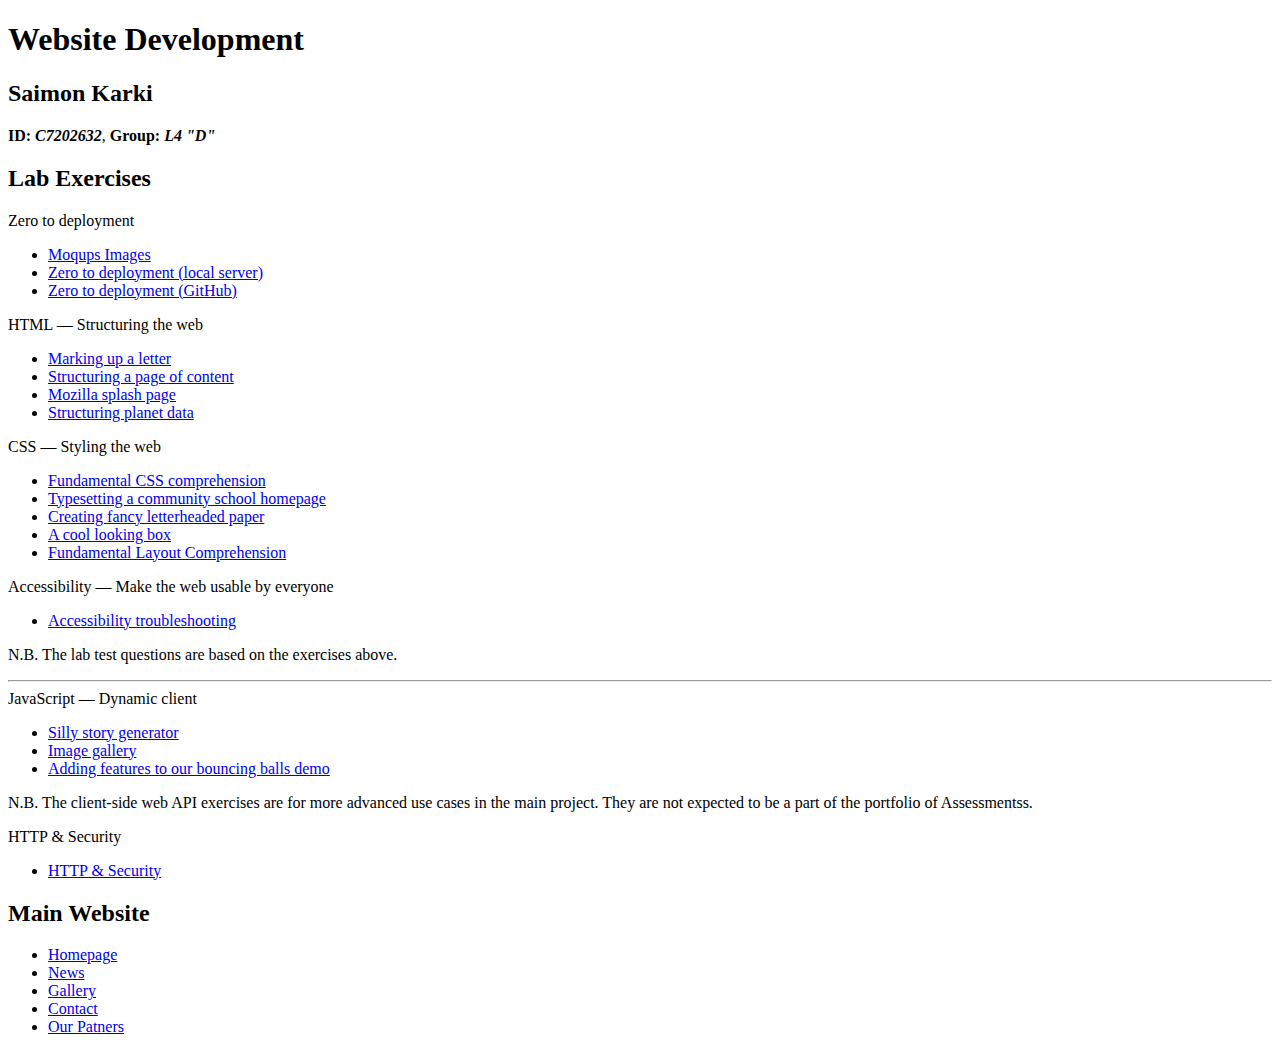
<file: home.html>
<!DOCTYPE html>
<html lang="en">
<head>
   <title>labs</title>
   <meta charset="utf-8" />
   <meta name="author" content="Saimon Karki" />
   <meta name="description" content="Portfolio of Lab Exercises" />
   <style>
   a:visited{
   	color:blue;
   }
   </style>
</head>
<body>
   <main class="panel">
      <header>
         <h1>
            Website Development
         </h1>
         <h2>
            Saimon Karki
         </h2>
         <p>
            <strong>ID: <em>C7202632</em></strong>,
            <strong>Group: <em>L4 "D"</em></strong>
         </p>
      </header>
      <h2>
         Lab Exercises
      </h2>
      <header>Zero to deployment</header>
      <ul>
         <li>
            <a href="Moqupsimages/moqups.html">
            Moqups Images</a>
         </li>
         <li>
            <a href="insert_your_url_for_this_exercise">
               Zero to deployment (local server)</a>
         </li>
         <li>
            <a href="https://github.com/rulingrex/WD">
               Zero to deployment (GitHub)</a>
         </li>
      </ul>
      <header>HTML — Structuring the web</header>
      <ul>
         <li>
            <a href="Assessments/1.Marking%20up%20a%20letter/index.html" target="_blank">
               Marking up a letter</a>
         </li>
         <li>
            <a href="Assessments/2.Structuring%20a%20page%20of%20content/index.html" target="_blank">
               Structuring a page of content</a>
         </li>
         <li>
            <a href="Assessments/3.Mozilla%20Splash%20Page/index.html" target="_blank">
               Mozilla splash page</a>
         </li>
         <li>
            <a href="Assessments/4.Structuring%20planet%20data/blank-template.html" target="_blank">
               Structuring planet data</a>
         </li>
      </ul>
      <header>CSS — Styling the web</header>
      <ul>
         <li>
            <a href="Assessments/5.Fundamental%20Css%20Comprehension/index.html" target="_blank">
               Fundamental CSS comprehension</a>
         </li>
         <li>
            <a href="Assessments/6.Typesetting%20a%20community%20school%20homepage/index.html" target="_blank">
               Typesetting a community school homepage</a>
         </li>
         <li>
            <a href="Assessments/7.Creating%20Fancy%20LetterHeaded%20paper/index.html" target="_blank">
               Creating fancy letterheaded paper</a>
         </li>
         <li>
            <a href="Assessments/8.A%20cool%20looking%20box/index.html" target="_blank">
               A cool looking box</a>
         </li>
         <li>
            <a href="Assessments/9.Fundamental%20Layout%20Comprehension/index.html" target="_blank">
               Fundamental Layout Comprehension</a>
         </li>
      </ul>
      <header>Accessibility — Make the web usable by everyone</header>
      <ul>
         <li>
            <a href="Assessments/Accessibility%20Troubleshoot/index.html">
               Accessibility troubleshooting</a>
         </li>
      </ul>
      <p class="green">
         N.B. The lab test questions are based on the exercises above.
      </p>
      <hr />
      <header>JavaScript — Dynamic client</header>
      <ul>
         <li>
            <a href="Assessments/10.Silly%20Story%20Generator/index.html">
               Silly story generator</a>
         </li>
         <li>
            <a href="Assessments/11.Image%20Gallery/index.html">
               Image gallery</a>
         </li>
         <li>
            <a href="Assessments/12.Adding%20features%20to%20our%20bouncing%20ball%20demo/index.html">
               Adding features to our bouncing balls demo</a>
         </li>
      </ul>
      <p class="green">
         N.B. The client‐side web API exercises are for more advanced
         use cases in the main project.  They are not expected to be a part
         of the portfolio of Assessmentss.
      </p>

      <header>HTTP & Security</header>
      <ul>
         <li>
            <a href="Assessments/HTTP%20and%20Security/http_exercise.html">
               HTTP & Security</a>
         </li>
      </ul>

      <h2>Main Website</h2>
      <ul>
         <li>
            <a href="Project/index.html">Homepage</a>
         </li>
         <li>
            <a href="Project/news.html">News</a>
         </li>
         <li>
            <a href="Project/gallery.html">Gallery</a>
         </li>
         <li>
            <a href="Project/contact.html">Contact</a>
         </li>
         <li>
            <a href="Project/partner.html">Our Patners</a>
         </li>
      </ul>

	  
   </main>
</body>
</html>
</file>
<file: Project/styles/style2.css>
* {
	box-sizing: border-box;
}

body {
    margin: 0;
    font-family: 'Open Sans', sans-serif;
    font-size: 1rem;
    font-weight: 400;
    line-height: 1.5;
    color: #212529;
    text-align: left;
    background: #EEEEEE;
    padding: 1rem;
}

/* Styling sections for div */
.container {
    width: 100%;
    margin: auto
}

.row {
    display: flex;
    flex-wrap: wrap;
    margin: 15px
}

.col {
    -ms-flex-preferred-size: 0;
    flex-basis: 0;
    -ms-flex-positive: 1;
    flex-grow: 1;
    max-width: 100%
}

.col-6 {
    flex: 0 0 50%;
    max-width: 50%
}

header{
	background-color:#e5e5e5;
	padding:15px 15px 0px 0px;
	display:flex;
  	flex-flow: row wrap;
  	/*-webkit-box-shadow: 2px 0px 5px 0px rgba(118,128,130,1);
	-moz-box-shadow: 2px 0px 5px 0px rgba(118,128,130,1);
	box-shadow: 2px 0px 5px 0px rgba(118,128,130,1);*/
}

.logo{
 	order: 1;
 	padding-left: .5rem;
 	width:33.33%;
}
.title{
  	order: 2;
 	width:33.33%;
 	text-align: center;
 	font-weight: 400;
}
.todayDate{
  	order: 3;
    width: 33.33%;
    padding-top: 2.5rem;
    text-align: right;
    font-weight: 500;
    font-style:italic!important
}

section{
	overflow: auto;
	margin-top: 1%;
}

.item2 { grid-area: menu; }
.item3 { grid-area: main; }
.item4 { grid-area: right; }

.grid-container {
  display: grid;
  grid-template-areas:
    'header header header header header header'
    'menu main main main right right'
    'menu footer footer footer footer footer';
  grid-gap: 10px;
  background-color: #2196F3;
  padding: 10px;
}

.grid-container > div {
  background-color: rgba(255, 255, 255, 0.8);
  text-align: center;
  padding: 20px 0;
  font-size: 30px;
}

footer{
	height: auto;
	background: #e5e5e5;
	margin-top: 1%;	
	-webkit-box-shadow: 2px 0px 5px 0px rgba(118,128,130,1);
	-moz-box-shadow: 2px 0px 5px 0px rgba(118,128,130,1);
	box-shadow: 2px 0px 5px 0px rgba(118,128,130,1);
}

.footer-content{
	font-weight: bold;
	width: 100%;
	padding: 1.25% 0% 1.25% 0%;
	font-size: 1rem;
	text-align: center;
}

.footer-content span{
	margin-left: 0.5%;
}

.menu {
  	float:left;
	width:20%;
	text-align:center;
}
.menu a {
	background-color: #58C1DE;
	padding:8px;
	margin-top:7px;
	display:grid;
	width:100%;
	color:black;
	text-align: center;
  	padding: 14px 16px;
  	text-decoration: none;
  	transition: text-shadow .2s;
}
.menu a:hover:not(.active) {
	color: white;
	/*font-weight: bold;*/
  	background-color: #022868;
  	text-shadow: 0 0 .9px #ffffff, 0 0 .9px #ffffff;
}
.menu .active {
	color: white;
	text-shadow: 0 0 .9px #ffffff, 0 0 .9px #ffffff;
  	background-color: #022868;
}
.main {
  	float:left;
  	width:50%;
 	padding:0 20px;
}
.main-new {
    float:left;
    width:80%;
  padding:0 20px;
}

.main #author{
	font-size: .85rem;
	text-align: left;
	font-weight: 600;
}

.main #date{
	font-size: .85rem;
	text-align: right;
	font-weight: 600;
}

.main #image{
	width: 100%;
}

.main #image img{
	width: 100%;
	padding:.25rem;
    background-color:#fff;
    border:1px solid #dee2e6;
    border-radius:.25rem;
    /*max-width:100%;*/
    height:auto
}


.news-content p{
	font-size: .90rem;
	font-weight: 500;
	line-height: 1.75rem;
	text-align: justify;
}

.right {
	background-color:#e5e5e5;
	float:left;
	width:29.6%;
	padding:5px;
	margin-top:7px;
  	display: flex;
  	flex-direction: column;
  	border-radius: 2%;
  	-webkit-box-shadow: 2px 1px 5px 0px rgba(0,0,0,0.75);
	-moz-box-shadow: 2px 1px 5px 0px rgba(0,0,0,0.75);
	box-shadow: 2px 1px 5px 0px rgba(0,0,0,0.75);
}

.right hr{
	width: 100%;
    border: 1px solid #58C1DE;
}

.right ul {
  	list-style-type: none;
	margin: 0;
	padding: 0;
	overflow: hidden;
}

.right li{
	width: 100%;
	padding: 1.5% 2.5%;
}

.right li a{
	font-size: 1rem;
	font-weight: bold;
	color: #022868;
	text-align: justify;
	text-decoration: none;
}

.right li a:hover:not(.active) {
  	color: #58C1DE;
  	text-shadow: 0 0 .9px #ffffff, 0 0 .9px #ffffff;
}

.right li {
  	border-bottom:1px solid #58C1DE;
}

.right li:last-child {
  	border-bottom: none;
}



@media only screen and (max-width:620px) {
	/* For mobile phones: */
	.menu, .main, .right {
	    width:100%;
	}
}

/* Sliders */
.mySlides {
    display: none;
}

img {
    vertical-align: middle;
}

/* News Slider */
.news-slider{
	width: 100%;
}

/* Slideshow container */
.slideshow-container {
  max-width: 1000px;
  position: relative;
  margin: auto;
}

/* Caption text */
.text {
  color: #f2f2f2;
  font-size: 15px;
  padding: 8px 12px;
  position: absolute;
  bottom: 8px;
  width: 100%;
  text-align: center;
}

.text a {
  color: #022868;
  font-size: 1.25rem;
  width: 100%;
  text-align: center;
  text-decoration: none;
  font-weight: bold;
}

.text a:hover:not(.active) {
  	color: #58C1DE;
  	text-shadow: 0 0 .9px #ffffff, 0 0 .9px #ffffff;
}

/* Number text (1/3 etc) */
.numbertext {
  color: #f2f2f2;
  font-size: 12px;
  padding: 8px 12px;
  position: absolute;
  top: 0;
}

/* The dots/bullets/indicators */
.dot {
  height: 15px;
  width: 15px;
  margin: 0 2px;
  background-color: #bbb;
  border-radius: 50%;
  display: inline-block;
  transition: background-color 0.6s ease;
}

.active {
  background-color: #717171;
}

/* Fading animation */
.fade {
  -webkit-animation-name: fade;
  -webkit-animation-duration: 1.5s;
  animation-name: fade;
  animation-duration: 1.5s;
}

@-webkit-keyframes fade {
  from {opacity: .4} 
  to {opacity: 1}
}

@keyframes fade {
  from {opacity: .4} 
  to {opacity: 1}
}

/* On smaller screens, decrease text size */
@media only screen and (max-width: 300px) {
  .text {font-size: 11px}
}

/* News List */
.news-list{
	width: 100%;
	padding: 1% 0;
}

.news-list ul{
	list-style-type: none;
	padding-left: 0;
}

.news-list ul li{
	background: #ffffff;
	margin-top: 1.5%;
	border-radius: 6px;
	-webkit-box-shadow: 1px 1px 5px 0px rgba(0,0,0,0.75);
	-moz-box-shadow: 1px 1px 5px 0px rgba(0,0,0,0.75);
	box-shadow: 1px 1px 5px 0px rgba(0,0,0,0.75);
}

/* Columns */
.columns {
  padding-top: 0;
}


/* Left Div */
.left-div {
    display: inline-block;
    width: 30%;
    padding: 2px;
    border: 1px solid #EEEEEE;
    border-radius: 4px;
    margin: 5px;
    vertical-align: top;
}

.left-div2 {
    display: inline-block;
    width: 30%;
    padding: 2px;
    border-radius: 4px;
    margin: 5px;
    vertical-align: top;
}

.left-div2 span{
	font-weight: bold;
	font-size: .8rem;
}

/* Right Div */
.right-div {
  display: inline-block;
  width: 66%;
  padding: 5px;
  border-radius: 3px;
  margin: 5px;
}

.right-div .viewAll{
	font-size: .8rem;
	font-weight: bold;
	color: #022868;
	text-align: justify;
	text-decoration: none;
}

.right-div .viewAll:hover:not(.active) {
  	color: #58C1DE;
  	text-shadow: 0 0 .9px #ffffff, 0 0 .9px #ffffff;
  	cursor: pointer;
}

.right-div .row{
	display: flex;
    flex-wrap: wrap;
    margin: 0px;
}

.right-div h4, h6{
	margin-top: 1%;
	margin-bottom: 1%;
}

.right-div h6{
	font-size: 0.75rem !important;
}

.right-div h5{
	font-size: .75rem;
}

.right-div h4 a{
	font-size: 1rem;
	font-weight: bold;
	color: #022868;
	text-align: justify;
	text-decoration: none;
}

.right-div h4 a:hover:not(.active) {
  	color: #58C1DE;
  	text-shadow: 0 0 .9px #ffffff, 0 0 .9px #ffffff;
  	cursor: pointer;
}

.right-div p{
	font-size: .9rem;
}

.left-text,
.right-text {
  text-align: justify;
}

@media screen and (max-width: 800px) {
  .left-div,
  .right-div {
    max-width: 100%;
    width: 100%;
    box-sizing: border-box;
  }
}

/* Text Justify */
.text-justify {
    text-align: justify!important
}

/* Text Align Left */
.text-left {
    text-align: left!important
}

/* Text Align Right */
.text-right {
    text-align: right!important
}

/* Text Align Center */
.text-center {
    text-align: center!important
}

/* Font style italic */
.font-italic{
    font-style:italic!important
}

.contact-main {
  	float:left;
  	width:80%;
 	padding:0 20px;
}

/* Style inputs with type="text", select elements and textareas */
input[type=text], input[type=email], select, textarea {
  	width: 100%; /* Full width */
  	padding: 12px; /* Some padding */  
  	border: 1px solid #ccc; /* Gray border */
  	border-radius: 4px; /* Rounded borders */
  	box-sizing: border-box; /* Make sure that padding and width stays in place */
  	margin-top: 6px; /* Add a top margin */
  	margin-bottom: 16px; /* Bottom margin */
  	resize: vertical /* Allow the user to vertically resize the textarea (not horizontally) */
}

/* Style the submit button with a specific background color etc */
input[type=submit] {
	width: 100%;
  	background-color: #022868;
  	color: white;
  	padding: 12px 20px;
  	border: none;
  	border-radius: 5px;
  	cursor: pointer;
}

/* When moving the mouse over the submit button, add a darker green color */
input[type=submit]:hover {
  	background-color: #58C1DE;
}

/* Add a background color and some padding around the form */
.contact-container {
  	border-radius: 5px;
  	background-color: #ffffff;
  	padding: 20px;
  	margin-top: 1%;
}

.imp{
    vertical-align: super;
    font-size: smaller;
    color: red;
    font-weight: bold;
}

.gallery {
    display: grid;
    grid-template-columns: repeat(8, 1fr);
    grid-template-rows: repeat(8, 5vw);
    grid-gap: 15px;
}

.gallery__img {
    width: 100%;
    height: 100%;
    object-fit: cover;
}

.gallery__item--1 {
    grid-column-start: 1;
    grid-column-end: 3;
    grid-row-start: 1;
    grid-row-end: 3;
    margin: 0px;
}

.gallery__item--2 {
    grid-column-start: 3;
    grid-column-end: 5;
    grid-row-start: 1;
    grid-row-end: 3;
    margin: 0px;
}

.gallery__item--3 {
    grid-column-start: 5;
    grid-column-end: 9;
    grid-row-start: 1;
    grid-row-end: 6;
    margin: 0px;
}

.gallery__item--4 {
    grid-column-start: 1;
    grid-column-end: 5;
    grid-row-start: 3;
    grid-row-end: 6;
    margin: 0px;
}
</file>
<file: Assessments/1.Marking up a letter/style.css>
.container{
  border: 1px solid black;
  display: block;
  height: 1750px;
  margin: 0px auto;
  width: 931px;
  padding: 25px;
}
 body {
        max-width: 800px;
        margin: 0 auto;
      }
      .sender-column {
        text-align: right;
      }
      h1 {
        font-size: 1.5em;
      }
      h2 {
        font-size: 1.3em;
      }
      p,ul,ol,dl,address {
        font-size: 1.1em;
      }
      p, li, dd, dt, address {
        line-height: 1.5;
      }
</file>
<file: Assessments/11.Image Gallery/style.css>
h1 {
  font-family: helvetica, arial, sans-serif;
  text-align: center;
}

body {
  width: 640px;
  margin: 0 auto;
}

.full-img {
  position: relative;
  display: block;
  width: 640px;
  height: 480px;
}

.overlay {
  position: absolute;
  top: 0;
  left: 0;
  width: 640px;
  height: 480px;
  background-color: rgba(0,0,0,0);
}

button {
  border: 0;
  background: rgba(150,150,150,0.6);
  text-shadow: 1px 1px 1px white;
  border: 1px solid #999;
  position: absolute;
  cursor: pointer;
  top: 2px;
  left: 2px;
}

.thumb-bar img {
  display: block;
  width: 20%;
  float: left;
  cursor: pointer;
}
</file>
<file: Assessments/12.Adding features to our bouncing ball demo/style.css>
html, body {
  margin: 0;
}

html {
  font-family: 'Helvetica Neue', Helvetica, Arial, sans-serif;
  height: 100%;
}

body {
  overflow: hidden;
  height: inherit;
}

h1 {
  font-size: 2rem;
  letter-spacing: -1px;
  position: absolute;
  margin: 0;
  top: -4px;
  right: 5px;

  color: transparent;
  text-shadow: 0 0 4px white;
}

p {
  position: absolute;
  margin: 0;
  top: 35px;
  right: 5px;
  color: #aaa;
}
</file>
<file: Assessments/2.Structuring a page of content/style.css>
/* || General setup */

html, body {
  margin: 0;
  padding: 0;
}

html {
  font-size: 10px;
  background-color: #a9a9a9;
}

body {
  width: 70%;
  min-width: 800px;
  margin: 0 auto;
}

/* || typography */

h1, h2, h3 {
  font-family: 'Cinzel Decorative', cursive;
  color: #2a2a2a;
}

p, input, li {
  font-family: 'Roboto Condensed', sans-serif;
  color: #2a2a2a;
}

h1 {
  font-size: 4rem;
  text-align: center;
  text-shadow: 2px 2px 10px black;
}

h2 {
  font-size: 3rem;
  text-align: center;
}

h3 {
  font-size: 2.2rem;
}

p, li {
  font-size: 1.6rem;
  line-height: 1.5;
}

/* || header layout */

header {
  margin-bottom: 10px;
  display: flex;
  flex-flow: row wrap;
}

body > * {
  background-color: red;
  padding: 1%;
}

main, header, nav, article, aside, footer, section {
  background-color: rgba(0,255,0,0.5);
  padding: 1%;
}

h1 {
  flex: 5;
  text-transform: uppercase;
}

header img {
  display: block;
  height: 60px;
  padding-top: 20.15px;
}

nav {
  height: 50px;
  flex: 100%;
  display: flex;
}

nav ul {
  padding: 0;
  list-style-type: none;
  flex: 2;
  display: flex;
}

nav li {
  display: inline;
  text-align: center;
  flex: 1;
}

nav a, nav span {
  display: inline-block;
  font-size: 2rem;
  height: 3rem;
  line-height: 1.7;
  text-transform: uppercase;
  text-decoration: none;
  color: black;

}

/* || main layout */

main {
  display: flex;
}

article, section {
  flex: 4;
}

aside {
  flex: 1;
  margin-left: 10px;
  padding: 1%;
}

aside a {
  display: block;
  float: left;
  width: 50%;
}

aside img {
  max-width: 100%;
}

footer {
  margin-top: 10px;
}
</file>
<file: Assessments/5.Fundamental Css Comprehension/style.css>
/* General styles - put these straight into your stylesheet */

body {
margin: 0;
}

html {
font-family: ‘Helvetica neue’, Arial, ‘sans serif’;
font-size: 10px;
background-color: #ccc;
}

/* Selectors to be matched up with rulesets /
/
.card article img
.card footer
.card header
.card
*/

/* Rulesets to be matched up with selectors */
/*General page styles */
.card{
width: 35em;
height: 22em;
margin: 5em auto;
background-color:  red;
border: 0.2em solid black;
border-radius: 1.5em;
}

h2,p {
margin: 0;
}

/*header and footer styles here */
.card header{
background-image: linear-gradient(to bottom,rgba(0,0,0,0.1), rgba(0,0,0,0));
border-radius: 1.5em 1.5em 0 0;
}
.card footer{
background-image: linear-gradient(to bottom,rgba(0,0,0,0), rgba(0,0,0,0.1));
border-radius: 0 0 1.5em 1.5em;
}

.card header,.card footer {
height: 3em;
padding: 1em;
}

.card header h2{
font-size: 2em;
line-height: 1.5;
}

.card footer p{
font-size: 1.5em;
line-height: 2;
}
/* main content of business card */
.card article{
height: 12em;
background-color: rgba(0,0,0,0.2);

}
.card article p {
  padding: 1em;
  color: rgba(255,255,255,0.9);
}
.card article img{
max-height: 100%;
float: right;
}
</file>
<file: Assessments/7.Creating Fancy LetterHeaded paper/style.css>
* {
  box-sizing: border-box;
}

html {
  font-family: sans-serif;
}

body {
  margin: 0;
  background: #ccc;
}

article {
  width: 210mm;
  height: 297mm;
  margin: 20px auto;
  position: relative;
}

address {
  position: absolute;
  bottom: 8mm;
  right: 20mm;
}

h1 {
  position: absolute;
  top: 12mm;
  left: 20mm;
  width: 128px;
  height: 128px;
  font-size: 20px;
  letter-spacing: 1px;
  text-align: center;
  padding: 44px 0;
  color: white;
  text-shadow: 1px 1px 1px black;
}

/* Your CSS below here */
article {
 background: linear-gradient(to bottom, rgba(0,0,0,0.2), rgba(0,0,0,0) 22%, rgba(0,0,0,0) 82%, rgba(0,0,0,0.2)),
              url(top-image.png) no-repeat left top,
              url(bottom-image.png) no-repeat left bottom;
  background-color: white;
  border-top: 1mm solid red;
  border-bottom: 1mm solid red;
}

h1 {
  background-image: url(logo.png);
   border-radius: 62px;
  box-shadow: 2px 2px 3px black;
}
</file>
<file: Assessments/8.A cool looking box/style.css>
html {
  font-family: sans-serif;
}

/* Your CSS below here */
p{
  width: 200px;
  margin: auto;
  display: inline-block; 
  padding: 15px 4px;
  font-size: 18px;
  text-align: center;
  color: red;
  text-shadow: 1px 1px 1px black;
  border-radius: 10px;
  border: 1px solid red;
  background-color: red;
  background-image: linear-gradient(to top left, rgba(0,0,0,0.2), rgba(0,0,0,0.2) 30%, rgba(0,0,0,0));
  box-shadow: inset 2px 2px 3px rgba(255,255,255,0.6),
              inset -2px -2px 3px rgba(0,0,0,0.6),
              2px 2px 5px black;
}
</file>
<file: Assessments/9.Fundamental Layout Comprehension/styles.css>
body {
    background-color: #fff;
    color: #333;
    margin: 0;
    font: 1.2em / 1.2 Arial, Helvetica, sans-serif;
  }

  img {
      max-width: 100%;
      display: block;
  }
  
  .logo {
    font-size: 200%;
    padding: 50px 20px;
    margin: 0 auto;
    max-width: 980px;
  }
  
  .grid {
    margin: 0 auto;
    padding: 0 20px;
    max-width: 980px;
    display: grid;
    grid-gap: 20px;
  }

  article {
    grid-column: 1 / 5;
    grid-row: 1;
    width: 100%;
  }
  
  aside {
    grid-column: 5;
    grid-row: 1;
    width: 100%;
  }

  nav {
    background-color: #000;
    padding: .5em;
    position: sticky;
    top: 10px;
  }
  
  nav ul {
    margin: 0;
    padding: 0;
    list-style: none;
    display: flex;
    flex-flow: row wrap;
    justify-content: space-between;
  }
  
  nav a {
    color: #fff;
    text-decoration: none;
    padding: .5em 1em;
  }
  
  .photos {
    list-style: none;
    margin: 0;
    padding: 0;
    display: grid;
    grid-template-columns: repeat(2, 1fr); 
    grid-template-rows: repeat(3, 1fr);
    grid-gap: 1px;
  }

  .feature {
      width: 200px;
  }

  article img {
    float: left;
    margin-right: 1em;
  }
</file>
<file: Assessments/Accessibility Troubleshoot/style.css>
/* || General setup */

html, body {
  margin: 0;
  padding: 0;
}

html {
  font-size: 10px;
  background-color: #dde;
}

body {
  width: 80%;
  min-width: 1024px;
  margin: 0 auto;
}

/* || typography */

font[size="7"], font[size="6"], font[size="5"] {
  font-family: 'Sonsie One', cursive;
  color: #2a2a2a;
}

p, input, li, table, label {
  font-family: 'Open Sans Condensed', sans-serif;
  color: #2a2a2a;
}

font[size="7"] {
  font-size: 4rem;
  text-align: center;
  color: white;
  text-shadow: 2px 2px 10px black;
}

font[size="6"] {
  font-size: 3rem;
  text-align: center;
}

font[size="5"] {
  font-size: 2.2rem;
}

p, li, table {
  font-size: 1.6rem;
  line-height: 1.5;
}

/* || header layout */

div[class="nav"], article, footer, .secondary {
  background-color: white;
}

article, footer, .secondary {
  padding: 10px 30px;
}

article {
  margin-right: 10px;
}

div[class="nav"] {
  height: 50px;
  background-color: ff80ff;
  display: flex;
  padding: 1% 0;
  margin-bottom: 10px;
}

div[class="nav"] ul {
  padding: 0;
  list-style-type: none;
  flex: 2;
  display: flex;
}

div[class="nav"] li {
  display: inline;
  text-align: center;
  flex: 1;
}

div[class="nav"] a {
  display: inline-block;
  font-size: 2rem;
  text-transform: uppercase;
  text-decoration: none;
  color: black;
}

div[class="nav"] .search {
  flex: 1;
  display: flex;
  align-items: center;
  height: 100%;
  padding: 0 2em;
}

.search input {
  font-size: 1.6rem;
  height: 32px;
}

.search input[type="search"] {
  flex: 3;
}

.search input[type="submit"] {
  flex: 1;
  margin-left: 1rem;
  background: #333;
  border: 0;
  color: white;
}

/* || main layout */

main {
  display: flex;
}

article {
  flex: 5;
}

.secondary {
  flex: 2;
}

footer {
  margin-top: 10px;
}

/* Table styling */

table {
  width: 100%;
  background-color: #dde;
  border-collapse: collapse;
}

th, td {
  padding: 10px;
}

td {
  text-align: center;
}

th[scope="col"] {
  border-bottom: 1px solid black;
}

tbody tr:nth-child(odd) {
  background-color: #def;
}

/* styling content images and audio */

img, audio {
  display: block;
  margin: 0 auto;
}

audio {
  width: 500px;
}

/* Comments styling */

.comments {
  background-color: #def;
  padding: 10px;
}

.show-hide {
  cursor: pointer;
}

.comments font[size="6"] {
  font-size: 2rem;
}

.comments font[size="6"]:nth-of-type(2) {
  margin-bottom: 0;
}

.comment-form {
  margin-bottom: 3rem;
}

.comment-form .flex-pair {
  display: flex;
  padding: 0 3rem 1rem;
}

.comment-form label {
  align-self: center;
  flex: 2;
  text-align: right;
}

.comment-form input {
  margin-left: 1rem;
  flex: 6;
}

.show-hide {
  text-align: center;
  width: 150px;
}

.comment-form input, .comment-form label, .show-hide {
  font-size: 1.6rem;
  line-height: 32px;
}

.comment-form input[type="submit"], .show-hide {
  background: #333;
  border: 0;
  color: white;
}

.comment-form input[type="submit"] {
  width: 30%;
  display: block;
  margin: 0 auto;
}

.comment-container {
  margin-top: 0;
}

.comment-container li {
  list-style-type: none;
  display: flex;
}

.comment-container li p:nth-child(1) {
  flex: 1;
  font-weight: bold;
}

.comment-container li p:nth-child(2) {
  flex: 5;
}
</file>
